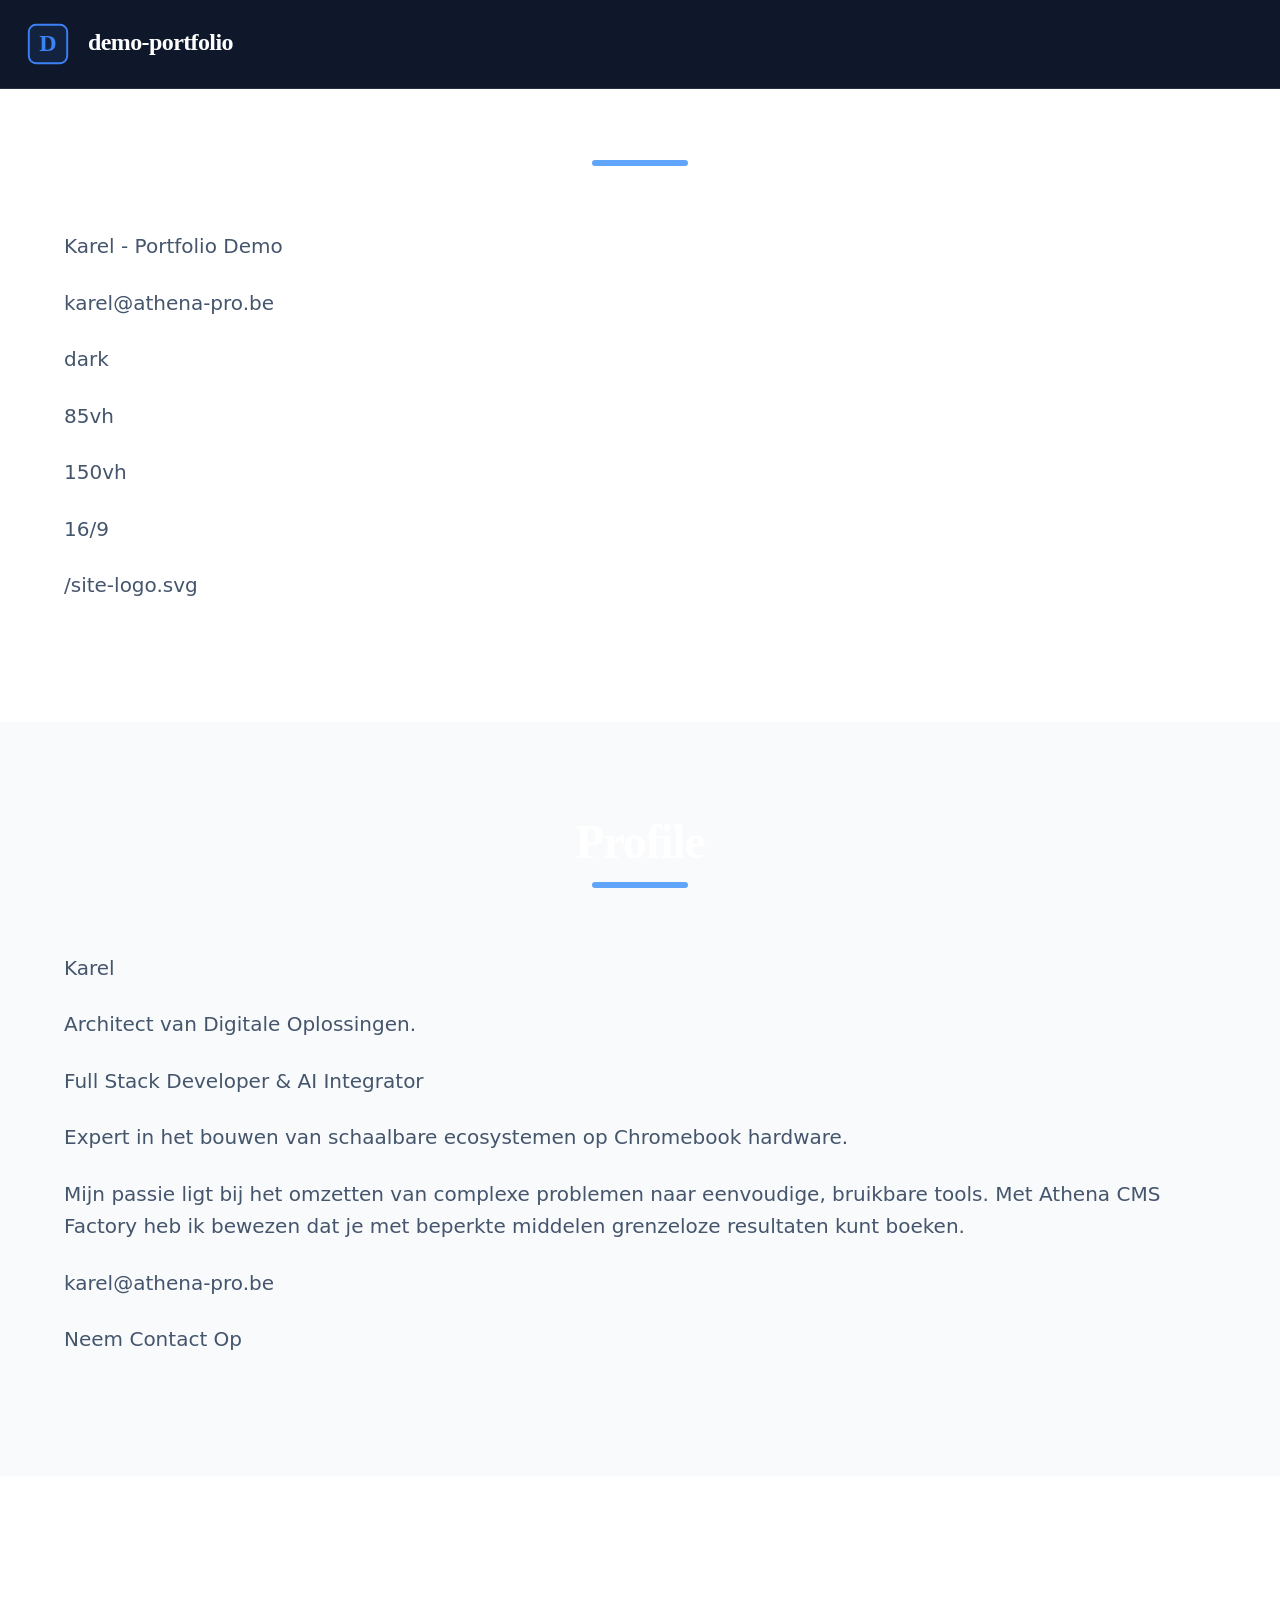
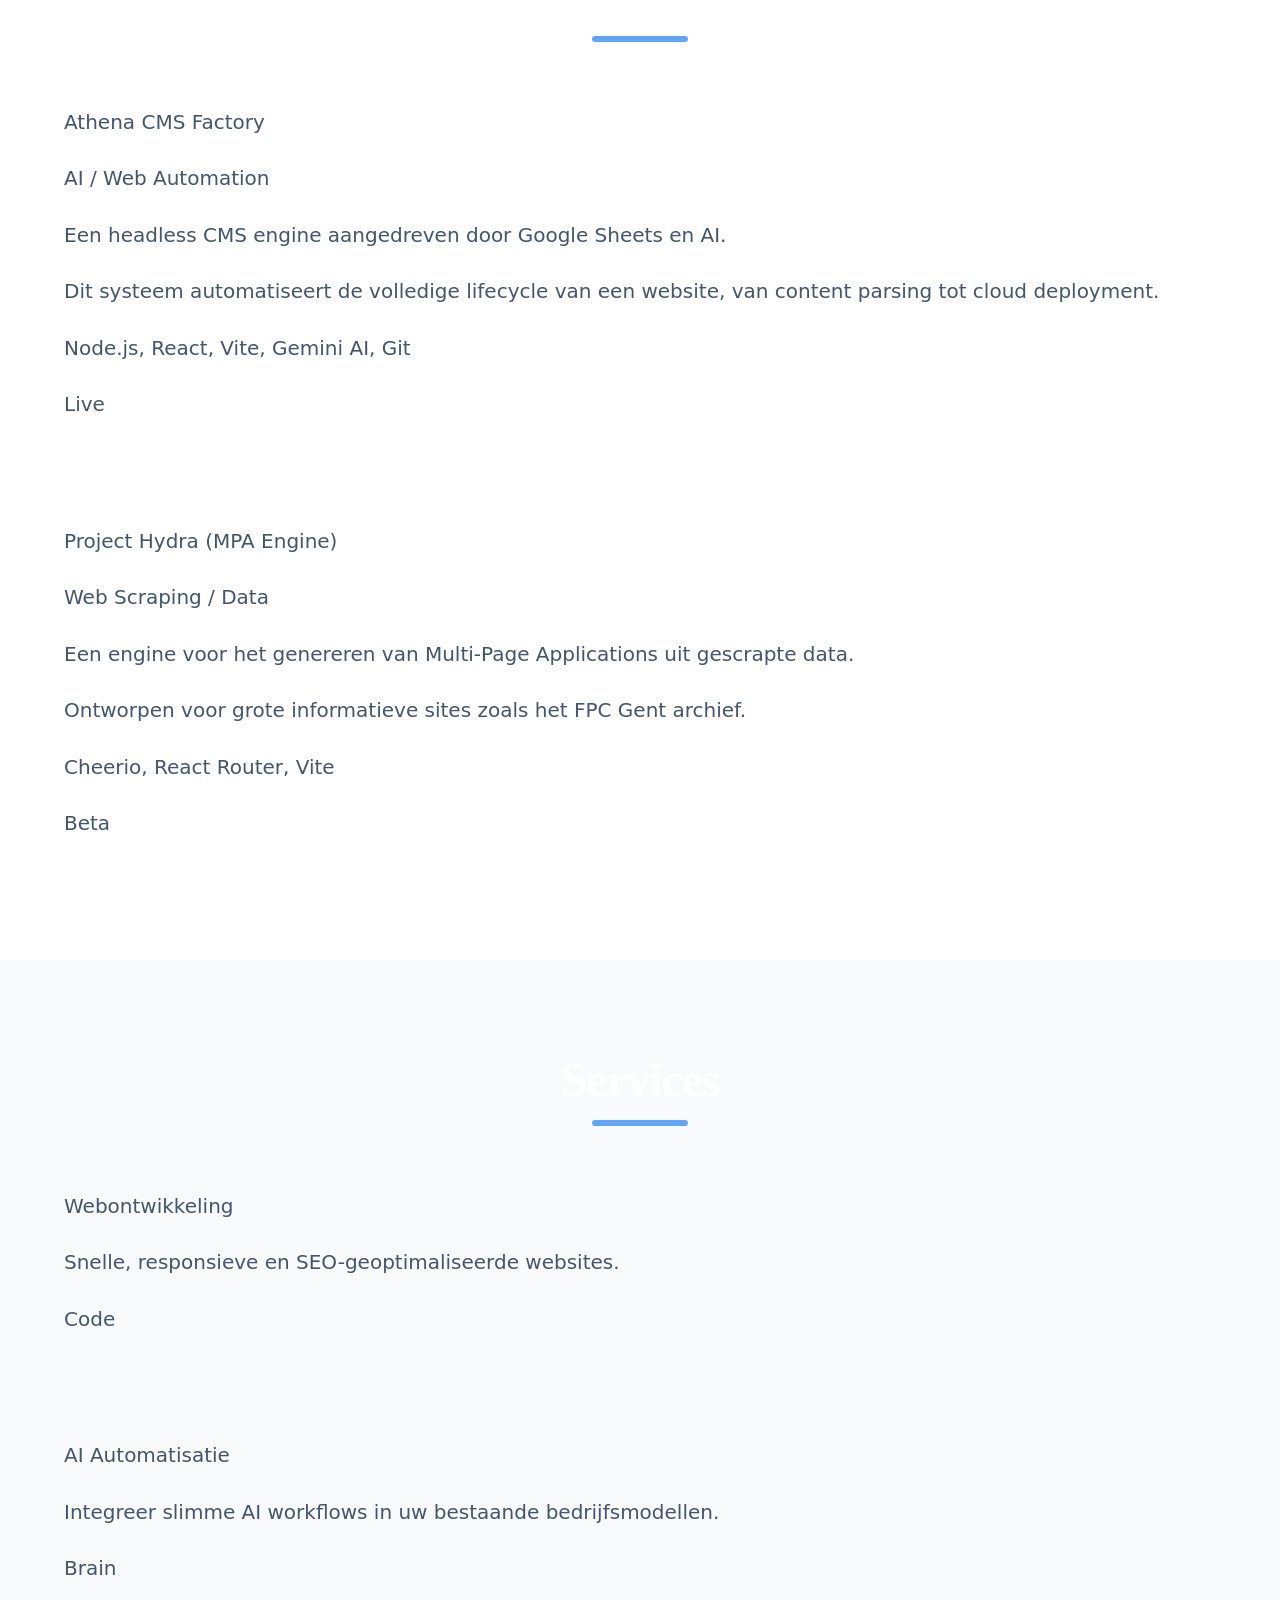
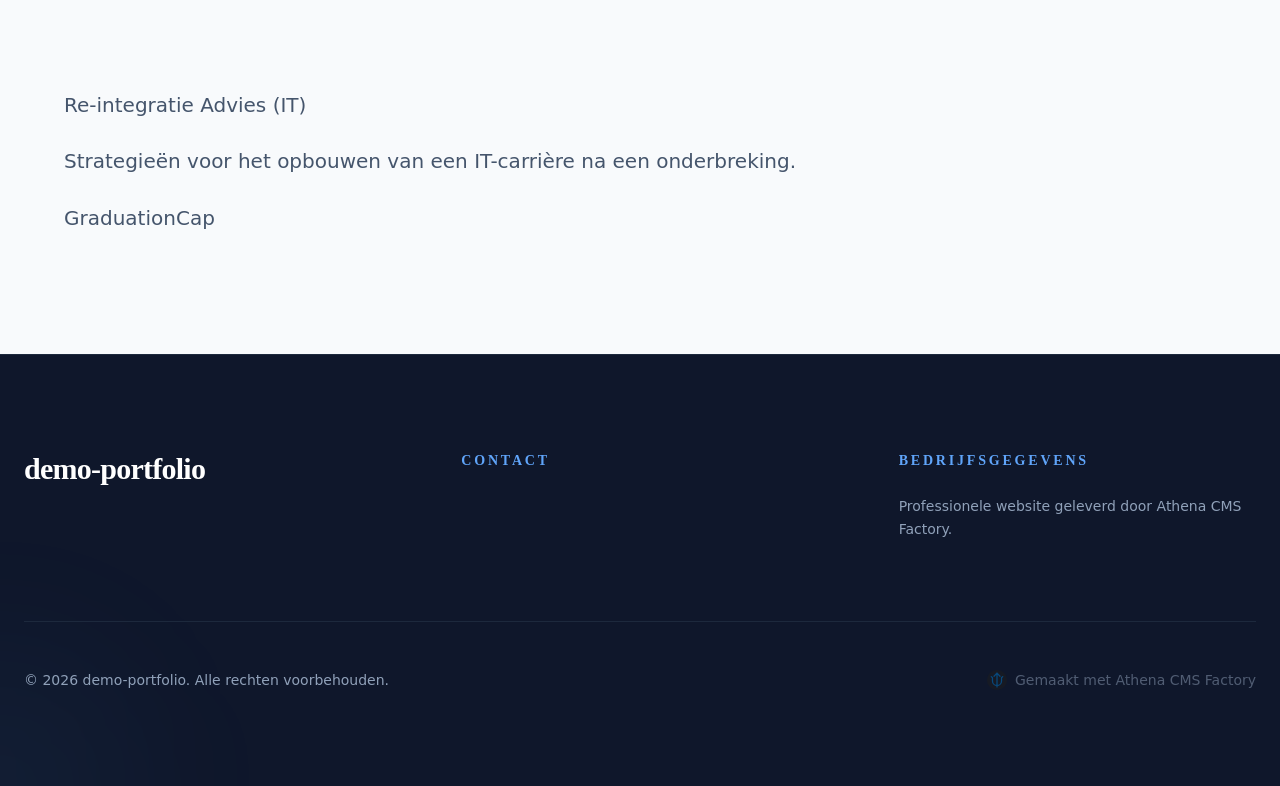
<file: index.html>
<!DOCTYPE html>
<html lang="nl">

<head>
  <meta charset="UTF-8" />
  <link rel="icon" type="image/svg+xml" href="./athena-icon.svg" />
  <meta name="viewport" content="width=device-width, initial-scale=1.0, maximum-scale=1.0, user-scalable=no" />
  <meta name="theme-color" content="#0f172a" />
  <meta name="mobile-web-app-capable" content="yes" />
  <meta name="apple-mobile-web-app-status-bar-style" content="black-translucent" />
  <link rel="apple-touch-icon" href="./athena-icon.svg" />
  <link rel="manifest" href="./manifest.json" />
  <!-- Font Awesome for Icons -->
  <link rel="stylesheet" href="https://cdnjs.cloudflare.com/ajax/libs/font-awesome/6.5.1/css/all.min.css" />
  <title>demo-portfolio</title>
  <script type="module" crossorigin src="./assets/index-DJa8p5GV.js"></script>
  <link rel="stylesheet" crossorigin href="./assets/index-9sPoMWnI.css">
</head>

<body>
  <div id="root"></div>
  <script>
    if ('serviceWorker' in navigator) {
      window.addEventListener('load', () => {
        // Service Worker disabled for docked sites - uncomment for production
        // navigator.serviceWorker.register('./sw.js').catch(err => console.log('SW registration failed: ', err));
      });
    }
  </script>
</body>

</html>
</file>
<file: assets/index-9sPoMWnI.css>
@layer properties{@supports (((-webkit-hyphens:none)) and (not (margin-trim:inline))) or ((-moz-orient:inline) and (not (color:rgb(from red r g b)))){*,:before,:after,::backdrop{--tw-translate-x:0;--tw-translate-y:0;--tw-translate-z:0;--tw-rotate-x:initial;--tw-rotate-y:initial;--tw-rotate-z:initial;--tw-skew-x:initial;--tw-skew-y:initial;--tw-space-y-reverse:0;--tw-border-style:solid;--tw-leading:initial;--tw-font-weight:initial;--tw-tracking:initial;--tw-shadow:0 0 #0000;--tw-shadow-color:initial;--tw-shadow-alpha:100%;--tw-inset-shadow:0 0 #0000;--tw-inset-shadow-color:initial;--tw-inset-shadow-alpha:100%;--tw-ring-color:initial;--tw-ring-shadow:0 0 #0000;--tw-inset-ring-color:initial;--tw-inset-ring-shadow:0 0 #0000;--tw-ring-inset:initial;--tw-ring-offset-width:0px;--tw-ring-offset-color:#fff;--tw-ring-offset-shadow:0 0 #0000;--tw-outline-style:solid;--tw-blur:initial;--tw-brightness:initial;--tw-contrast:initial;--tw-grayscale:initial;--tw-hue-rotate:initial;--tw-invert:initial;--tw-opacity:initial;--tw-saturate:initial;--tw-sepia:initial;--tw-drop-shadow:initial;--tw-drop-shadow-color:initial;--tw-drop-shadow-alpha:100%;--tw-drop-shadow-size:initial;--tw-backdrop-blur:initial;--tw-backdrop-brightness:initial;--tw-backdrop-contrast:initial;--tw-backdrop-grayscale:initial;--tw-backdrop-hue-rotate:initial;--tw-backdrop-invert:initial;--tw-backdrop-opacity:initial;--tw-backdrop-saturate:initial;--tw-backdrop-sepia:initial;--tw-duration:initial;--tw-ease:initial;--tw-scale-x:1;--tw-scale-y:1;--tw-scale-z:1}}}@layer theme{:root,:host{--font-sans:"Inter", ui-sans-serif, system-ui, sans-serif;--font-serif:"Playfair Display", ui-serif, Georgia, serif;--font-mono:ui-monospace, SFMono-Regular, Menlo, Monaco, Consolas, "Liberation Mono", "Courier New", monospace;--color-red-50:oklch(97.1% .013 17.38);--color-red-500:oklch(63.7% .237 25.331);--color-red-900:oklch(39.6% .141 25.723);--color-amber-500:oklch(76.9% .188 70.08);--color-green-500:oklch(72.3% .219 149.579);--color-blue-50:oklch(97% .014 254.604);--color-blue-100:oklch(93.2% .032 255.585);--color-blue-200:oklch(88.2% .059 254.128);--color-blue-400:oklch(70.7% .165 254.624);--color-blue-500:oklch(62.3% .214 259.815);--color-blue-600:oklch(54.6% .245 262.881);--color-blue-700:oklch(48.8% .243 264.376);--color-blue-800:oklch(42.4% .199 265.638);--color-blue-900:oklch(37.9% .146 265.522);--color-slate-50:oklch(98.4% .003 247.858);--color-slate-100:oklch(96.8% .007 247.896);--color-slate-200:oklch(92.9% .013 255.508);--color-slate-300:oklch(86.9% .022 252.894);--color-slate-400:oklch(70.4% .04 256.788);--color-slate-500:oklch(55.4% .046 257.417);--color-slate-600:oklch(44.6% .043 257.281);--color-slate-700:oklch(37.2% .044 257.287);--color-slate-800:oklch(27.9% .041 260.031);--color-slate-900:oklch(20.8% .042 265.755);--color-black:#000;--color-white:#fff;--spacing:.25rem;--container-md:28rem;--container-2xl:42rem;--container-3xl:48rem;--container-5xl:64rem;--container-6xl:72rem;--container-7xl:80rem;--text-xs:.75rem;--text-xs--line-height:calc(1 / .75);--text-sm:.875rem;--text-sm--line-height:calc(1.25 / .875);--text-lg:1.125rem;--text-lg--line-height:calc(1.75 / 1.125);--text-xl:1.25rem;--text-xl--line-height:calc(1.75 / 1.25);--text-2xl:1.5rem;--text-2xl--line-height:calc(2 / 1.5);--text-3xl:1.875rem;--text-3xl--line-height: 1.2 ;--text-4xl:2.25rem;--text-4xl--line-height:calc(2.5 / 2.25);--text-5xl:3rem;--text-5xl--line-height:1;--text-6xl:3.75rem;--text-6xl--line-height:1;--text-8xl:6rem;--text-8xl--line-height:1;--font-weight-light:300;--font-weight-medium:500;--font-weight-semibold:600;--font-weight-bold:700;--font-weight-black:900;--tracking-tight:-.025em;--tracking-widest:.1em;--leading-tight:1.25;--leading-relaxed:1.625;--radius-sm:.25rem;--radius-lg:.5rem;--radius-xl:.75rem;--radius-2xl:1rem;--radius-3xl:1.5rem;--drop-shadow-lg:0 4px 4px #00000026;--drop-shadow-2xl:0 25px 25px #00000026;--ease-out:cubic-bezier(0, 0, .2, 1);--blur-sm:8px;--default-transition-duration:.15s;--default-transition-timing-function:cubic-bezier(.4, 0, .2, 1);--default-font-family:var(--font-sans);--default-mono-font-family:var(--font-mono);--color-primary:#0f172a;--color-secondary:#64748b;--color-accent:#3b82f6;--color-button-bg:#3b82f6;--color-card-bg:#fff;--color-header-bg:#fff;--color-background:#fff;--color-surface:#f8fafc;--color-text:#1e293b;--color-heading:#0f172a;--color-title:#0f172a;--radius-custom:1rem;--shadow-main:0 4px 20px -2px #0000000d}}@layer base{*,:after,:before,::backdrop{box-sizing:border-box;border:0 solid;margin:0;padding:0}::file-selector-button{box-sizing:border-box;border:0 solid;margin:0;padding:0}html,:host{-webkit-text-size-adjust:100%;-moz-tab-size:4;tab-size:4;line-height:1.5;font-family:var(--default-font-family,ui-sans-serif, system-ui, sans-serif, "Apple Color Emoji", "Segoe UI Emoji", "Segoe UI Symbol", "Noto Color Emoji");font-feature-settings:var(--default-font-feature-settings,normal);font-variation-settings:var(--default-font-variation-settings,normal);-webkit-tap-highlight-color:transparent}hr{height:0;color:inherit;border-top-width:1px}abbr:where([title]){-webkit-text-decoration:underline dotted;text-decoration:underline dotted}h1,h2,h3,h4,h5,h6{font-size:inherit;font-weight:inherit}a{color:inherit;-webkit-text-decoration:inherit;text-decoration:inherit}b,strong{font-weight:bolder}code,kbd,samp,pre{font-family:var(--default-mono-font-family,ui-monospace, SFMono-Regular, Menlo, Monaco, Consolas, "Liberation Mono", "Courier New", monospace);font-feature-settings:var(--default-mono-font-feature-settings,normal);font-variation-settings:var(--default-mono-font-variation-settings,normal);font-size:1em}small{font-size:80%}sub,sup{vertical-align:baseline;font-size:75%;line-height:0;position:relative}sub{bottom:-.25em}sup{top:-.5em}table{text-indent:0;border-color:inherit;border-collapse:collapse}:-moz-focusring{outline:auto}progress{vertical-align:baseline}summary{display:list-item}ol,ul,menu{list-style:none}img,svg,video,canvas,audio,iframe,embed,object{vertical-align:middle;display:block}img,video{max-width:100%;height:auto}button,input,select,optgroup,textarea{font:inherit;font-feature-settings:inherit;font-variation-settings:inherit;letter-spacing:inherit;color:inherit;opacity:1;background-color:#0000;border-radius:0}::file-selector-button{font:inherit;font-feature-settings:inherit;font-variation-settings:inherit;letter-spacing:inherit;color:inherit;opacity:1;background-color:#0000;border-radius:0}:where(select:is([multiple],[size])) optgroup{font-weight:bolder}:where(select:is([multiple],[size])) optgroup option{padding-inline-start:20px}::file-selector-button{margin-inline-end:4px}::placeholder{opacity:1}@supports (not ((-webkit-appearance:-apple-pay-button))) or (contain-intrinsic-size:1px){::placeholder{color:currentColor}@supports (color:color-mix(in lab,red,red)){::placeholder{color:color-mix(in oklab,currentcolor 50%,transparent)}}}textarea{resize:vertical}::-webkit-search-decoration{-webkit-appearance:none}::-webkit-date-and-time-value{min-height:1lh;text-align:inherit}::-webkit-datetime-edit{display:inline-flex}::-webkit-datetime-edit-fields-wrapper{padding:0}::-webkit-datetime-edit{padding-block:0}::-webkit-datetime-edit-year-field{padding-block:0}::-webkit-datetime-edit-month-field{padding-block:0}::-webkit-datetime-edit-day-field{padding-block:0}::-webkit-datetime-edit-hour-field{padding-block:0}::-webkit-datetime-edit-minute-field{padding-block:0}::-webkit-datetime-edit-second-field{padding-block:0}::-webkit-datetime-edit-millisecond-field{padding-block:0}::-webkit-datetime-edit-meridiem-field{padding-block:0}::-webkit-calendar-picker-indicator{line-height:1}:-moz-ui-invalid{box-shadow:none}button,input:where([type=button],[type=reset],[type=submit]){-webkit-appearance:button;-moz-appearance:button;appearance:button}::file-selector-button{-webkit-appearance:button;-moz-appearance:button;appearance:button}::-webkit-inner-spin-button{height:auto}::-webkit-outer-spin-button{height:auto}[hidden]:where(:not([hidden=until-found])){display:none!important}:root{color-scheme:light;scroll-behavior:smooth;--color-primary:#0f172a;--color-heading:#0f172a;--color-title:#0f172a;--color-accent:#3b82f6;--color-button-bg:#3b82f6;--color-card-bg:#fff;--color-header-bg:#fff;--color-surface:#fff;--color-background:#fff;--color-text:#1e293b;--radius-custom:1rem;--shadow-main:0 4px 20px -2px #0000000d}:root.dark{color-scheme:dark;--color-primary:#fff;--color-heading:#fff;--color-title:#fff;--color-accent:#60a5fa;--color-button-bg:#60a5fa;--color-card-bg:#1e293b;--color-header-bg:#0f172a;--color-surface:#1e293b;--color-background:#0f172a;--color-text:#f8fafc;--shadow-main:0 10px 40px #0000004d}body{background-color:var(--color-background);color:var(--color-text);font-family:var(--font-sans);-webkit-font-smoothing:antialiased;line-height:1.6}h1{color:var(--color-title);font-family:var(--font-serif);letter-spacing:-.025em;font-weight:700;line-height:1.2}h2,h3,h4{color:var(--color-heading);font-family:var(--font-serif);letter-spacing:-.025em;font-weight:700;line-height:1.2}@starting-style{section{opacity:0;transform:translateY(20px)}}section{transition:opacity .8s,transform .8s}img{object-fit:cover;border-radius:var(--radius-custom);max-width:100%;height:auto}button{cursor:pointer}}@layer components{.btn-primary{padding-inline:calc(var(--spacing) * 6);padding-block:calc(var(--spacing) * 3);--tw-font-weight:var(--font-weight-semibold);font-weight:var(--font-weight-semibold);color:var(--color-white);--tw-shadow:0 20px 25px -5px var(--tw-shadow-color,#0000001a), 0 8px 10px -6px var(--tw-shadow-color,#0000001a);box-shadow:var(--tw-inset-shadow),var(--tw-inset-ring-shadow),var(--tw-ring-offset-shadow),var(--tw-ring-shadow),var(--tw-shadow);transition-property:all;transition-timing-function:var(--tw-ease,var(--default-transition-timing-function));transition-duration:var(--tw-duration,var(--default-transition-duration));border-radius:3.40282e38px}@media(hover:hover){.btn-primary:hover{--tw-scale-x:105%;--tw-scale-y:105%;--tw-scale-z:105%;scale:var(--tw-scale-x) var(--tw-scale-y)}}.btn-primary:active{--tw-scale-x:95%;--tw-scale-y:95%;--tw-scale-z:95%;scale:var(--tw-scale-x) var(--tw-scale-y)}.btn-primary{background-color:var(--color-button-bg);box-shadow:0 8px 30px #0000001a}.card{border-radius:var(--radius-3xl);border-style:var(--tw-border-style);border-width:1px;border-color:var(--color-slate-100);padding:calc(var(--spacing) * 6);--tw-shadow:var(--shadow-main);box-shadow:var(--tw-inset-shadow),var(--tw-inset-ring-shadow),var(--tw-ring-offset-shadow),var(--tw-ring-shadow),var(--tw-shadow);transition-property:transform,translate,scale,rotate;transition-timing-function:var(--tw-ease,var(--default-transition-timing-function));transition-duration:var(--tw-duration,var(--default-transition-duration))}@media(hover:hover){.card:hover{--tw-translate-y:calc(var(--spacing) * -1);translate:var(--tw-translate-x) var(--tw-translate-y)}}.card{background-color:var(--color-card-bg)}.badge{background-color:#3b82f61a;border-radius:3.40282e38px}@supports (color:color-mix(in lab,red,red)){.badge{background-color:color-mix(in oklab,var(--color-accent) 10%,transparent)}}.badge{padding-inline:calc(var(--spacing) * 3);padding-block:calc(var(--spacing) * 1);font-size:var(--text-xs);line-height:var(--tw-leading,var(--text-xs--line-height));--tw-font-weight:var(--font-weight-bold);font-weight:var(--font-weight-bold);--tw-tracking:var(--tracking-widest);letter-spacing:var(--tracking-widest);color:var(--color-accent);text-transform:uppercase}.cart-overlay-backdrop{inset:calc(var(--spacing) * 0);z-index:2000;background-color:#000000b3;justify-content:flex-end;display:flex;position:fixed}@supports (color:color-mix(in lab,red,red)){.cart-overlay-backdrop{background-color:color-mix(in oklab,var(--color-black) 70%,transparent)}}.cart-overlay-backdrop{--tw-backdrop-blur:blur(var(--blur-sm));-webkit-backdrop-filter:var(--tw-backdrop-blur,) var(--tw-backdrop-brightness,) var(--tw-backdrop-contrast,) var(--tw-backdrop-grayscale,) var(--tw-backdrop-hue-rotate,) var(--tw-backdrop-invert,) var(--tw-backdrop-opacity,) var(--tw-backdrop-saturate,) var(--tw-backdrop-sepia,);backdrop-filter:var(--tw-backdrop-blur,) var(--tw-backdrop-brightness,) var(--tw-backdrop-contrast,) var(--tw-backdrop-grayscale,) var(--tw-backdrop-hue-rotate,) var(--tw-backdrop-invert,) var(--tw-backdrop-opacity,) var(--tw-backdrop-saturate,) var(--tw-backdrop-sepia,)}.cart-overlay{background-color:var(--color-background);width:100%;height:100%;max-width:var(--container-md);padding:calc(var(--spacing) * 8);--tw-shadow:0 25px 50px -12px var(--tw-shadow-color,#00000040);box-shadow:var(--tw-inset-shadow),var(--tw-inset-ring-shadow),var(--tw-ring-offset-shadow),var(--tw-ring-shadow),var(--tw-shadow);flex-direction:column;animation:.3s ease-out slideIn;display:flex}@keyframes slideIn{0%{transform:translate(100%)}to{transform:translate(0)}}.cart-item{border-bottom-style:var(--tw-border-style);border-bottom-width:1px;border-color:var(--color-slate-100);padding-block:calc(var(--spacing) * 4);justify-content:space-between;align-items:center;display:flex}.checkout-btn{border-radius:var(--radius-2xl);background-color:var(--color-accent);width:100%;padding-block:calc(var(--spacing) * 4);--tw-font-weight:var(--font-weight-bold);font-weight:var(--font-weight-bold);color:var(--color-white);--tw-shadow:0 20px 25px -5px var(--tw-shadow-color,#0000001a), 0 8px 10px -6px var(--tw-shadow-color,#0000001a);box-shadow:var(--tw-inset-shadow),var(--tw-inset-ring-shadow),var(--tw-ring-offset-shadow),var(--tw-ring-shadow),var(--tw-shadow);--tw-shadow-color:#3b82f633}@supports (color:color-mix(in lab,red,red)){.checkout-btn{--tw-shadow-color:color-mix(in oklab, color-mix(in oklab, var(--color-accent) 20%, transparent) var(--tw-shadow-alpha), transparent)}}.checkout-btn{transition-property:transform,translate,scale,rotate;transition-timing-function:var(--tw-ease,var(--default-transition-timing-function));transition-duration:var(--tw-duration,var(--default-transition-duration))}@media(hover:hover){.checkout-btn:hover{scale:1.02}}}@layer utilities{.pointer-events-none{pointer-events:none}.visible{visibility:visible}.absolute{position:absolute}.fixed{position:fixed}.relative{position:relative}.inset-0{inset:calc(var(--spacing) * 0)}.top-0{top:calc(var(--spacing) * 0)}.top-4{top:calc(var(--spacing) * 4)}.right-0{right:calc(var(--spacing) * 0)}.right-4{right:calc(var(--spacing) * 4)}.bottom-0{bottom:calc(var(--spacing) * 0)}.left-0{left:calc(var(--spacing) * 0)}.z-0{z-index:0}.z-10{z-index:10}.z-20{z-index:20}.z-40{z-index:40}.z-\[200\]{z-index:200}.z-\[1000\]{z-index:1000}.z-\[2000\]{z-index:2000}.order-1{order:1}.order-2{order:2}.container{width:100%}@media(min-width:40rem){.container{max-width:40rem}}@media(min-width:48rem){.container{max-width:48rem}}@media(min-width:64rem){.container{max-width:64rem}}@media(min-width:80rem){.container{max-width:80rem}}@media(min-width:96rem){.container{max-width:96rem}}.mx-auto{margin-inline:auto}.mt-1{margin-top:calc(var(--spacing) * 1)}.mt-2{margin-top:calc(var(--spacing) * 2)}.mt-4{margin-top:calc(var(--spacing) * 4)}.mt-6{margin-top:calc(var(--spacing) * 6)}.mt-auto{margin-top:auto}.mr-2{margin-right:calc(var(--spacing) * 2)}.-mb-32{margin-bottom:calc(var(--spacing) * -32)}.mb-1{margin-bottom:calc(var(--spacing) * 1)}.mb-2{margin-bottom:calc(var(--spacing) * 2)}.mb-4{margin-bottom:calc(var(--spacing) * 4)}.mb-6{margin-bottom:calc(var(--spacing) * 6)}.mb-8{margin-bottom:calc(var(--spacing) * 8)}.mb-10{margin-bottom:calc(var(--spacing) * 10)}.mb-16{margin-bottom:calc(var(--spacing) * 16)}.mb-20{margin-bottom:calc(var(--spacing) * 20)}.-ml-32{margin-left:calc(var(--spacing) * -32)}.ml-1{margin-left:calc(var(--spacing) * 1)}.ml-2{margin-left:calc(var(--spacing) * 2)}.block{display:block}.contents{display:contents}.flex{display:flex}.grid{display:grid}.hidden{display:none}.inline-block{display:inline-block}.inline-flex{display:inline-flex}.aspect-\[4\/3\]{aspect-ratio:4/3}.aspect-\[var\(--hero-aspect-ratio\,16\/9\)\]{aspect-ratio:var(--hero-aspect-ratio,16/9)}.aspect-square{aspect-ratio:1}.h-1{height:calc(var(--spacing) * 1)}.h-1\.5{height:calc(var(--spacing) * 1.5)}.h-2{height:calc(var(--spacing) * 2)}.h-3{height:calc(var(--spacing) * 3)}.h-4{height:calc(var(--spacing) * 4)}.h-5{height:calc(var(--spacing) * 5)}.h-8{height:calc(var(--spacing) * 8)}.h-10{height:calc(var(--spacing) * 10)}.h-12{height:calc(var(--spacing) * 12)}.h-24{height:calc(var(--spacing) * 24)}.h-64{height:calc(var(--spacing) * 64)}.h-auto{height:auto}.h-full{height:100%}.max-h-\[50vh\]{max-height:50vh}.max-h-\[80vh\]{max-height:80vh}.max-h-\[var\(--hero-max-height\,150vh\)\]{max-height:var(--hero-max-height,150vh)}.min-h-\[4rem\]{min-height:4rem}.min-h-\[var\(--hero-height\,85vh\)\]{min-height:var(--hero-height,85vh)}.min-h-screen{min-height:100vh}.w-3{width:calc(var(--spacing) * 3)}.w-4{width:calc(var(--spacing) * 4)}.w-5{width:calc(var(--spacing) * 5)}.w-8{width:calc(var(--spacing) * 8)}.w-10{width:calc(var(--spacing) * 10)}.w-12{width:calc(var(--spacing) * 12)}.w-20{width:calc(var(--spacing) * 20)}.w-24{width:calc(var(--spacing) * 24)}.w-32{width:calc(var(--spacing) * 32)}.w-64{width:calc(var(--spacing) * 64)}.w-full{width:100%}.max-w-2xl{max-width:var(--container-2xl)}.max-w-3xl{max-width:var(--container-3xl)}.max-w-5xl{max-width:var(--container-5xl)}.max-w-6xl{max-width:var(--container-6xl)}.max-w-7xl{max-width:var(--container-7xl)}.max-w-md{max-width:var(--container-md)}.flex-1{flex:1}.flex-shrink-0{flex-shrink:0}.flex-grow{flex-grow:1}.translate-x-0{--tw-translate-x:calc(var(--spacing) * 0);translate:var(--tw-translate-x) var(--tw-translate-y)}.rotate-1{rotate:1deg}.transform{transform:var(--tw-rotate-x,) var(--tw-rotate-y,) var(--tw-rotate-z,) var(--tw-skew-x,) var(--tw-skew-y,)}.cursor-not-allowed{cursor:not-allowed}.cursor-pointer{cursor:pointer}.grid-cols-1{grid-template-columns:repeat(1,minmax(0,1fr))}.flex-col{flex-direction:column}.flex-wrap{flex-wrap:wrap}.items-center{align-items:center}.items-end{align-items:flex-end}.justify-between{justify-content:space-between}.justify-center{justify-content:center}.justify-end{justify-content:flex-end}.gap-2{gap:calc(var(--spacing) * 2)}.gap-3{gap:calc(var(--spacing) * 3)}.gap-4{gap:calc(var(--spacing) * 4)}.gap-6{gap:calc(var(--spacing) * 6)}.gap-8{gap:calc(var(--spacing) * 8)}.gap-12{gap:calc(var(--spacing) * 12)}.gap-16{gap:calc(var(--spacing) * 16)}.gap-20{gap:calc(var(--spacing) * 20)}:where(.space-y-1>:not(:last-child)){--tw-space-y-reverse:0;margin-block-start:calc(calc(var(--spacing) * 1) * var(--tw-space-y-reverse));margin-block-end:calc(calc(var(--spacing) * 1) * calc(1 - var(--tw-space-y-reverse)))}:where(.space-y-2>:not(:last-child)){--tw-space-y-reverse:0;margin-block-start:calc(calc(var(--spacing) * 2) * var(--tw-space-y-reverse));margin-block-end:calc(calc(var(--spacing) * 2) * calc(1 - var(--tw-space-y-reverse)))}:where(.space-y-4>:not(:last-child)){--tw-space-y-reverse:0;margin-block-start:calc(calc(var(--spacing) * 4) * var(--tw-space-y-reverse));margin-block-end:calc(calc(var(--spacing) * 4) * calc(1 - var(--tw-space-y-reverse)))}:where(.space-y-6>:not(:last-child)){--tw-space-y-reverse:0;margin-block-start:calc(calc(var(--spacing) * 6) * var(--tw-space-y-reverse));margin-block-end:calc(calc(var(--spacing) * 6) * calc(1 - var(--tw-space-y-reverse)))}:where(.space-y-8>:not(:last-child)){--tw-space-y-reverse:0;margin-block-start:calc(calc(var(--spacing) * 8) * var(--tw-space-y-reverse));margin-block-end:calc(calc(var(--spacing) * 8) * calc(1 - var(--tw-space-y-reverse)))}:where(.space-y-20>:not(:last-child)){--tw-space-y-reverse:0;margin-block-start:calc(calc(var(--spacing) * 20) * var(--tw-space-y-reverse));margin-block-end:calc(calc(var(--spacing) * 20) * calc(1 - var(--tw-space-y-reverse)))}.self-start{align-self:flex-start}.overflow-hidden{overflow:hidden}.overflow-y-auto{overflow-y:auto}.rounded{border-radius:.25rem}.rounded-2xl{border-radius:var(--radius-2xl)}.rounded-3xl{border-radius:var(--radius-3xl)}.rounded-\[2\.5rem\]{border-radius:2.5rem}.rounded-\[2rem\]{border-radius:2rem}.rounded-\[3rem\]{border-radius:3rem}.rounded-full{border-radius:3.40282e38px}.rounded-lg{border-radius:var(--radius-lg)}.rounded-sm{border-radius:var(--radius-sm)}.rounded-xl{border-radius:var(--radius-xl)}.border{border-style:var(--tw-border-style);border-width:1px}.border-8{border-style:var(--tw-border-style);border-width:8px}.border-t{border-top-style:var(--tw-border-style);border-top-width:1px}.border-b{border-bottom-style:var(--tw-border-style);border-bottom-width:1px}.border-l{border-left-style:var(--tw-border-style);border-left-width:1px}.border-blue-200{border-color:var(--color-blue-200)}.border-slate-100{border-color:var(--color-slate-100)}.border-slate-200{border-color:var(--color-slate-200)}.border-slate-800{border-color:var(--color-slate-800)}.border-white{border-color:var(--color-white)}.border-white\/10{border-color:#ffffff1a}@supports (color:color-mix(in lab,red,red)){.border-white\/10{border-color:color-mix(in oklab,var(--color-white) 10%,transparent)}}.border-white\/20{border-color:#fff3}@supports (color:color-mix(in lab,red,red)){.border-white\/20{border-color:color-mix(in oklab,var(--color-white) 20%,transparent)}}.bg-\[var\(--color-background\)\]{background-color:var(--color-background)}.bg-accent{background-color:var(--color-accent)}.bg-accent\/5{background-color:#3b82f60d}@supports (color:color-mix(in lab,red,red)){.bg-accent\/5{background-color:color-mix(in oklab,var(--color-accent) 5%,transparent)}}.bg-accent\/10{background-color:#3b82f61a}@supports (color:color-mix(in lab,red,red)){.bg-accent\/10{background-color:color-mix(in oklab,var(--color-accent) 10%,transparent)}}.bg-background{background-color:var(--color-background)}.bg-black\/5{background-color:#0000000d}@supports (color:color-mix(in lab,red,red)){.bg-black\/5{background-color:color-mix(in oklab,var(--color-black) 5%,transparent)}}.bg-black\/50{background-color:#00000080}@supports (color:color-mix(in lab,red,red)){.bg-black\/50{background-color:color-mix(in oklab,var(--color-black) 50%,transparent)}}.bg-black\/80{background-color:#000c}@supports (color:color-mix(in lab,red,red)){.bg-black\/80{background-color:color-mix(in oklab,var(--color-black) 80%,transparent)}}.bg-blue-50{background-color:var(--color-blue-50)}.bg-blue-600{background-color:var(--color-blue-600)}.bg-blue-600\/40{background-color:#155dfc66}@supports (color:color-mix(in lab,red,red)){.bg-blue-600\/40{background-color:color-mix(in oklab,var(--color-blue-600) 40%,transparent)}}.bg-green-500{background-color:var(--color-green-500)}.bg-primary{background-color:var(--color-primary)}.bg-red-500{background-color:var(--color-red-500)}.bg-slate-50{background-color:var(--color-slate-50)}.bg-slate-100{background-color:var(--color-slate-100)}.bg-slate-200{background-color:var(--color-slate-200)}.bg-slate-300{background-color:var(--color-slate-300)}.bg-slate-900{background-color:var(--color-slate-900)}.bg-surface{background-color:var(--color-surface)}.bg-transparent{background-color:#0000}.bg-white{background-color:var(--color-white)}.bg-white\/90{background-color:#ffffffe6}@supports (color:color-mix(in lab,red,red)){.bg-white\/90{background-color:color-mix(in oklab,var(--color-white) 90%,transparent)}}.bg-white\/95{background-color:#fffffff2}@supports (color:color-mix(in lab,red,red)){.bg-white\/95{background-color:color-mix(in oklab,var(--color-white) 95%,transparent)}}.object-contain{object-fit:contain}.object-cover{object-fit:cover}.object-top{object-position:top}.p-1{padding:calc(var(--spacing) * 1)}.p-2{padding:calc(var(--spacing) * 2)}.p-4{padding:calc(var(--spacing) * 4)}.p-6{padding:calc(var(--spacing) * 6)}.p-8{padding:calc(var(--spacing) * 8)}.px-2{padding-inline:calc(var(--spacing) * 2)}.px-3{padding-inline:calc(var(--spacing) * 3)}.px-4{padding-inline:calc(var(--spacing) * 4)}.px-6{padding-inline:calc(var(--spacing) * 6)}.px-8{padding-inline:calc(var(--spacing) * 8)}.py-1{padding-block:calc(var(--spacing) * 1)}.py-2{padding-block:calc(var(--spacing) * 2)}.py-3{padding-block:calc(var(--spacing) * 3)}.py-5{padding-block:calc(var(--spacing) * 5)}.py-8{padding-block:calc(var(--spacing) * 8)}.py-20{padding-block:calc(var(--spacing) * 20)}.py-24{padding-block:calc(var(--spacing) * 24)}.pt-6{padding-top:calc(var(--spacing) * 6)}.pt-12{padding-top:calc(var(--spacing) * 12)}.pl-1{padding-left:calc(var(--spacing) * 1)}.text-center{text-align:center}.font-mono{font-family:var(--font-mono)}.font-serif{font-family:var(--font-serif)}.text-2xl{font-size:var(--text-2xl);line-height:var(--tw-leading,var(--text-2xl--line-height))}.text-3xl{font-size:var(--text-3xl);line-height:var(--tw-leading,var(--text-3xl--line-height))}.text-4xl{font-size:var(--text-4xl);line-height:var(--tw-leading,var(--text-4xl--line-height))}.text-5xl{font-size:var(--text-5xl);line-height:var(--tw-leading,var(--text-5xl--line-height))}.text-6xl{font-size:var(--text-6xl);line-height:var(--tw-leading,var(--text-6xl--line-height))}.text-lg{font-size:var(--text-lg);line-height:var(--tw-leading,var(--text-lg--line-height))}.text-sm{font-size:var(--text-sm);line-height:var(--tw-leading,var(--text-sm--line-height))}.text-xl{font-size:var(--text-xl);line-height:var(--tw-leading,var(--text-xl--line-height))}.text-xs{font-size:var(--text-xs);line-height:var(--tw-leading,var(--text-xs--line-height))}.text-\[10px\]{font-size:10px}.leading-none{--tw-leading:1;line-height:1}.leading-relaxed{--tw-leading:var(--leading-relaxed);line-height:var(--leading-relaxed)}.leading-tight{--tw-leading:var(--leading-tight);line-height:var(--leading-tight)}.font-black{--tw-font-weight:var(--font-weight-black);font-weight:var(--font-weight-black)}.font-bold{--tw-font-weight:var(--font-weight-bold);font-weight:var(--font-weight-bold)}.font-light{--tw-font-weight:var(--font-weight-light);font-weight:var(--font-weight-light)}.font-medium{--tw-font-weight:var(--font-weight-medium);font-weight:var(--font-weight-medium)}.tracking-\[0\.2em\]{--tw-tracking:.2em;letter-spacing:.2em}.tracking-\[0\.3em\]{--tw-tracking:.3em;letter-spacing:.3em}.tracking-tight{--tw-tracking:var(--tracking-tight);letter-spacing:var(--tracking-tight)}.tracking-widest{--tw-tracking:var(--tracking-widest);letter-spacing:var(--tracking-widest)}.text-\[var\(--color-heading\)\]{color:var(--color-heading)}.text-\[var\(--color-text\)\]{color:var(--color-text)}.text-accent{color:var(--color-accent)}.text-amber-500{color:var(--color-amber-500)}.text-blue-900{color:var(--color-blue-900)}.text-primary{color:var(--color-primary)}.text-secondary{color:var(--color-secondary)}.text-slate-400{color:var(--color-slate-400)}.text-slate-500{color:var(--color-slate-500)}.text-slate-600{color:var(--color-slate-600)}.text-slate-700{color:var(--color-slate-700)}.text-slate-900{color:var(--color-slate-900)}.text-white{color:var(--color-white)}.text-white\/90{color:#ffffffe6}@supports (color:color-mix(in lab,red,red)){.text-white\/90{color:color-mix(in oklab,var(--color-white) 90%,transparent)}}.capitalize{text-transform:capitalize}.uppercase{text-transform:uppercase}.italic{font-style:italic}.opacity-0{opacity:0}.opacity-40{opacity:.4}.opacity-50{opacity:.5}.opacity-80{opacity:.8}.shadow-2xl{--tw-shadow:0 25px 50px -12px var(--tw-shadow-color,#00000040);box-shadow:var(--tw-inset-shadow),var(--tw-inset-ring-shadow),var(--tw-ring-offset-shadow),var(--tw-ring-shadow),var(--tw-shadow)}.shadow-lg{--tw-shadow:0 10px 15px -3px var(--tw-shadow-color,#0000001a), 0 4px 6px -4px var(--tw-shadow-color,#0000001a);box-shadow:var(--tw-inset-shadow),var(--tw-inset-ring-shadow),var(--tw-ring-offset-shadow),var(--tw-ring-shadow),var(--tw-shadow)}.shadow-sm{--tw-shadow:0 1px 3px 0 var(--tw-shadow-color,#0000001a), 0 1px 2px -1px var(--tw-shadow-color,#0000001a);box-shadow:var(--tw-inset-shadow),var(--tw-inset-ring-shadow),var(--tw-ring-offset-shadow),var(--tw-ring-shadow),var(--tw-shadow)}.shadow-soft{--tw-shadow:var(--shadow-main);box-shadow:var(--tw-inset-shadow),var(--tw-inset-ring-shadow),var(--tw-ring-offset-shadow),var(--tw-ring-shadow),var(--tw-shadow)}.shadow-xl{--tw-shadow:0 20px 25px -5px var(--tw-shadow-color,#0000001a), 0 8px 10px -6px var(--tw-shadow-color,#0000001a);box-shadow:var(--tw-inset-shadow),var(--tw-inset-ring-shadow),var(--tw-ring-offset-shadow),var(--tw-ring-shadow),var(--tw-shadow)}.shadow-accent\/20{--tw-shadow-color:#3b82f633}@supports (color:color-mix(in lab,red,red)){.shadow-accent\/20{--tw-shadow-color:color-mix(in oklab, color-mix(in oklab, var(--color-accent) 20%, transparent) var(--tw-shadow-alpha), transparent)}}.shadow-accent\/50{--tw-shadow-color:#3b82f680}@supports (color:color-mix(in lab,red,red)){.shadow-accent\/50{--tw-shadow-color:color-mix(in oklab, color-mix(in oklab, var(--color-accent) 50%, transparent) var(--tw-shadow-alpha), transparent)}}.shadow-primary\/20{--tw-shadow-color:#0f172a33}@supports (color:color-mix(in lab,red,red)){.shadow-primary\/20{--tw-shadow-color:color-mix(in oklab, color-mix(in oklab, var(--color-primary) 20%, transparent) var(--tw-shadow-alpha), transparent)}}.outline{outline-style:var(--tw-outline-style);outline-width:1px}.blur-\[80px\]{--tw-blur:blur(80px);filter:var(--tw-blur,) var(--tw-brightness,) var(--tw-contrast,) var(--tw-grayscale,) var(--tw-hue-rotate,) var(--tw-invert,) var(--tw-saturate,) var(--tw-sepia,) var(--tw-drop-shadow,)}.drop-shadow-2xl{--tw-drop-shadow-size:drop-shadow(0 25px 25px var(--tw-drop-shadow-color,#00000026));--tw-drop-shadow:drop-shadow(var(--drop-shadow-2xl));filter:var(--tw-blur,) var(--tw-brightness,) var(--tw-contrast,) var(--tw-grayscale,) var(--tw-hue-rotate,) var(--tw-invert,) var(--tw-saturate,) var(--tw-sepia,) var(--tw-drop-shadow,)}.drop-shadow-lg{--tw-drop-shadow-size:drop-shadow(0 4px 4px var(--tw-drop-shadow-color,#00000026));--tw-drop-shadow:drop-shadow(var(--drop-shadow-lg));filter:var(--tw-blur,) var(--tw-brightness,) var(--tw-contrast,) var(--tw-grayscale,) var(--tw-hue-rotate,) var(--tw-invert,) var(--tw-saturate,) var(--tw-sepia,) var(--tw-drop-shadow,)}.backdrop-blur-sm{--tw-backdrop-blur:blur(var(--blur-sm));-webkit-backdrop-filter:var(--tw-backdrop-blur,) var(--tw-backdrop-brightness,) var(--tw-backdrop-contrast,) var(--tw-backdrop-grayscale,) var(--tw-backdrop-hue-rotate,) var(--tw-backdrop-invert,) var(--tw-backdrop-opacity,) var(--tw-backdrop-saturate,) var(--tw-backdrop-sepia,);backdrop-filter:var(--tw-backdrop-blur,) var(--tw-backdrop-brightness,) var(--tw-backdrop-contrast,) var(--tw-backdrop-grayscale,) var(--tw-backdrop-hue-rotate,) var(--tw-backdrop-invert,) var(--tw-backdrop-opacity,) var(--tw-backdrop-saturate,) var(--tw-backdrop-sepia,)}.transition-all{transition-property:all;transition-timing-function:var(--tw-ease,var(--default-transition-timing-function));transition-duration:var(--tw-duration,var(--default-transition-duration))}.transition-colors{transition-property:color,background-color,border-color,outline-color,text-decoration-color,fill,stroke,--tw-gradient-from,--tw-gradient-via,--tw-gradient-to;transition-timing-function:var(--tw-ease,var(--default-transition-timing-function));transition-duration:var(--tw-duration,var(--default-transition-duration))}.transition-opacity{transition-property:opacity;transition-timing-function:var(--tw-ease,var(--default-transition-timing-function));transition-duration:var(--tw-duration,var(--default-transition-duration))}.transition-transform{transition-property:transform,translate,scale,rotate;transition-timing-function:var(--tw-ease,var(--default-transition-timing-function));transition-duration:var(--tw-duration,var(--default-transition-duration))}.duration-200{--tw-duration:.2s;transition-duration:.2s}.duration-300{--tw-duration:.3s;transition-duration:.3s}.duration-500{--tw-duration:.5s;transition-duration:.5s}.duration-700{--tw-duration:.7s;transition-duration:.7s}.ease-out{--tw-ease:var(--ease-out);transition-timing-function:var(--ease-out)}@media(hover:hover){.group-hover\:scale-110:is(:where(.group):hover *){--tw-scale-x:110%;--tw-scale-y:110%;--tw-scale-z:110%;scale:var(--tw-scale-x) var(--tw-scale-y)}.group-hover\:bg-transparent:is(:where(.group):hover *){background-color:#0000}.group-hover\:text-accent:is(:where(.group):hover *){color:var(--color-accent)}.group-hover\:text-slate-700:is(:where(.group):hover *){color:var(--color-slate-700)}.group-hover\:opacity-100:is(:where(.group):hover *){opacity:1}.hover\:-translate-y-1:hover{--tw-translate-y:calc(var(--spacing) * -1);translate:var(--tw-translate-x) var(--tw-translate-y)}.hover\:-translate-y-2:hover{--tw-translate-y:calc(var(--spacing) * -2);translate:var(--tw-translate-x) var(--tw-translate-y)}.hover\:scale-\[1\.02\]:hover{scale:1.02}.hover\:rotate-0:hover{rotate:0deg}.hover\:border-accent:hover{border-color:var(--color-accent)}.hover\:bg-accent:hover{background-color:var(--color-accent)}.hover\:bg-blue-50\/5:hover{background-color:#eff6ff0d}@supports (color:color-mix(in lab,red,red)){.hover\:bg-blue-50\/5:hover{background-color:color-mix(in oklab,var(--color-blue-50) 5%,transparent)}}.hover\:bg-blue-700:hover{background-color:var(--color-blue-700)}.hover\:bg-red-50:hover{background-color:var(--color-red-50)}.hover\:bg-slate-100:hover{background-color:var(--color-slate-100)}.hover\:bg-slate-200:hover{background-color:var(--color-slate-200)}.hover\:bg-white:hover{background-color:var(--color-white)}.hover\:text-accent:hover{color:var(--color-accent)}.hover\:text-blue-500:hover{color:var(--color-blue-500)}.hover\:text-red-500:hover{color:var(--color-red-500)}.hover\:underline:hover{text-decoration-line:underline}.hover\:shadow-2xl:hover{--tw-shadow:0 25px 50px -12px var(--tw-shadow-color,#00000040);box-shadow:var(--tw-inset-shadow),var(--tw-inset-ring-shadow),var(--tw-ring-offset-shadow),var(--tw-ring-shadow),var(--tw-shadow)}.hover\:shadow-lg:hover{--tw-shadow:0 10px 15px -3px var(--tw-shadow-color,#0000001a), 0 4px 6px -4px var(--tw-shadow-color,#0000001a);box-shadow:var(--tw-inset-shadow),var(--tw-inset-ring-shadow),var(--tw-ring-offset-shadow),var(--tw-ring-shadow),var(--tw-shadow)}.hover\:shadow-sm:hover{--tw-shadow:0 1px 3px 0 var(--tw-shadow-color,#0000001a), 0 1px 2px -1px var(--tw-shadow-color,#0000001a);box-shadow:var(--tw-inset-shadow),var(--tw-inset-ring-shadow),var(--tw-ring-offset-shadow),var(--tw-ring-shadow),var(--tw-shadow)}.hover\:shadow-xl:hover{--tw-shadow:0 20px 25px -5px var(--tw-shadow-color,#0000001a), 0 8px 10px -6px var(--tw-shadow-color,#0000001a);box-shadow:var(--tw-inset-shadow),var(--tw-inset-ring-shadow),var(--tw-ring-offset-shadow),var(--tw-ring-shadow),var(--tw-shadow)}.hover\:ring-2:hover{--tw-ring-shadow:var(--tw-ring-inset,) 0 0 0 calc(2px + var(--tw-ring-offset-width)) var(--tw-ring-color,currentcolor);box-shadow:var(--tw-inset-shadow),var(--tw-inset-ring-shadow),var(--tw-ring-offset-shadow),var(--tw-ring-shadow),var(--tw-shadow)}.hover\:ring-blue-400\/40:hover{--tw-ring-color:#54a2ff66}@supports (color:color-mix(in lab,red,red)){.hover\:ring-blue-400\/40:hover{--tw-ring-color:color-mix(in oklab, var(--color-blue-400) 40%, transparent)}}}@media(min-width:48rem){.md\:order-1{order:1}.md\:order-2{order:2}.md\:col-span-2{grid-column:span 2/span 2}.md\:flex{display:flex}.md\:w-1\/2{width:50%}.md\:grid-cols-2{grid-template-columns:repeat(2,minmax(0,1fr))}.md\:grid-cols-3{grid-template-columns:repeat(3,minmax(0,1fr))}.md\:flex-row{flex-direction:row}.md\:flex-row-reverse{flex-direction:row-reverse}.md\:items-center{align-items:center}.md\:gap-20{gap:calc(var(--spacing) * 20)}.md\:p-12{padding:calc(var(--spacing) * 12)}.md\:text-left{text-align:left}.md\:text-2xl{font-size:var(--text-2xl);line-height:var(--tw-leading,var(--text-2xl--line-height))}.md\:text-5xl{font-size:var(--text-5xl);line-height:var(--tw-leading,var(--text-5xl--line-height))}.md\:text-8xl{font-size:var(--text-8xl);line-height:var(--tw-leading,var(--text-8xl--line-height))}}@media(min-width:64rem){.lg\:grid-cols-2{grid-template-columns:repeat(2,minmax(0,1fr))}.lg\:grid-cols-3{grid-template-columns:repeat(3,minmax(0,1fr))}}@media(prefers-color-scheme:dark){.dark\:border-blue-800{border-color:var(--color-blue-800)}.dark\:border-slate-700{border-color:var(--color-slate-700)}.dark\:border-white\/5{border-color:#ffffff0d}@supports (color:color-mix(in lab,red,red)){.dark\:border-white\/5{border-color:color-mix(in oklab,var(--color-white) 5%,transparent)}}.dark\:border-white\/10{border-color:#ffffff1a}@supports (color:color-mix(in lab,red,red)){.dark\:border-white\/10{border-color:color-mix(in oklab,var(--color-white) 10%,transparent)}}.dark\:bg-blue-900\/20{background-color:#1c398e33}@supports (color:color-mix(in lab,red,red)){.dark\:bg-blue-900\/20{background-color:color-mix(in oklab,var(--color-blue-900) 20%,transparent)}}.dark\:bg-slate-700{background-color:var(--color-slate-700)}.dark\:bg-slate-700\/50{background-color:#31415880}@supports (color:color-mix(in lab,red,red)){.dark\:bg-slate-700\/50{background-color:color-mix(in oklab,var(--color-slate-700) 50%,transparent)}}.dark\:bg-slate-800{background-color:var(--color-slate-800)}.dark\:bg-slate-800\/90{background-color:#1d293de6}@supports (color:color-mix(in lab,red,red)){.dark\:bg-slate-800\/90{background-color:color-mix(in oklab,var(--color-slate-800) 90%,transparent)}}.dark\:text-blue-100{color:var(--color-blue-100)}.dark\:text-slate-300{color:var(--color-slate-300)}.dark\:text-slate-400{color:var(--color-slate-400)}.dark\:text-white{color:var(--color-white)}@media(hover:hover){.dark\:group-hover\:text-slate-200:is(:where(.group):hover *){color:var(--color-slate-200)}.dark\:hover\:bg-red-900\/30:hover{background-color:#82181a4d}@supports (color:color-mix(in lab,red,red)){.dark\:hover\:bg-red-900\/30:hover{background-color:color-mix(in oklab,var(--color-red-900) 30%,transparent)}}.dark\:hover\:bg-slate-600:hover{background-color:var(--color-slate-600)}.dark\:hover\:bg-slate-700:hover{background-color:var(--color-slate-700)}}}}/*! tailwindcss v4.2.2 | MIT License | https://tailwindcss.com */@layer properties{@supports (((-webkit-hyphens:none)) and (not (margin-trim:inline))) or ((-moz-orient:inline) and (not (color:rgb(from red r g b)))){*,:before,:after,::backdrop{--tw-translate-x:0;--tw-translate-y:0;--tw-translate-z:0;--tw-rotate-x:initial;--tw-rotate-y:initial;--tw-rotate-z:initial;--tw-skew-x:initial;--tw-skew-y:initial;--tw-space-y-reverse:0;--tw-border-style:solid;--tw-leading:initial;--tw-font-weight:initial;--tw-tracking:initial;--tw-shadow:0 0 #0000;--tw-shadow-color:initial;--tw-shadow-alpha:100%;--tw-inset-shadow:0 0 #0000;--tw-inset-shadow-color:initial;--tw-inset-shadow-alpha:100%;--tw-ring-color:initial;--tw-ring-shadow:0 0 #0000;--tw-inset-ring-color:initial;--tw-inset-ring-shadow:0 0 #0000;--tw-ring-inset:initial;--tw-ring-offset-width:0px;--tw-ring-offset-color:#fff;--tw-ring-offset-shadow:0 0 #0000;--tw-outline-style:solid;--tw-blur:initial;--tw-brightness:initial;--tw-contrast:initial;--tw-grayscale:initial;--tw-hue-rotate:initial;--tw-invert:initial;--tw-opacity:initial;--tw-saturate:initial;--tw-sepia:initial;--tw-drop-shadow:initial;--tw-drop-shadow-color:initial;--tw-drop-shadow-alpha:100%;--tw-drop-shadow-size:initial;--tw-backdrop-blur:initial;--tw-backdrop-brightness:initial;--tw-backdrop-contrast:initial;--tw-backdrop-grayscale:initial;--tw-backdrop-hue-rotate:initial;--tw-backdrop-invert:initial;--tw-backdrop-opacity:initial;--tw-backdrop-saturate:initial;--tw-backdrop-sepia:initial;--tw-duration:initial;--tw-ease:initial;--tw-scale-x:1;--tw-scale-y:1;--tw-scale-z:1}}}@layer theme{:root,:host{--font-sans:"Inter", ui-sans-serif, system-ui, sans-serif;--font-serif:"Playfair Display", ui-serif, Georgia, serif;--font-mono:ui-monospace, SFMono-Regular, Menlo, Monaco, Consolas, "Liberation Mono", "Courier New", monospace;--color-red-50:oklch(97.1% .013 17.38);--color-red-500:oklch(63.7% .237 25.331);--color-red-900:oklch(39.6% .141 25.723);--color-amber-500:oklch(76.9% .188 70.08);--color-green-500:oklch(72.3% .219 149.579);--color-blue-50:oklch(97% .014 254.604);--color-blue-100:oklch(93.2% .032 255.585);--color-blue-200:oklch(88.2% .059 254.128);--color-blue-400:oklch(70.7% .165 254.624);--color-blue-500:oklch(62.3% .214 259.815);--color-blue-600:oklch(54.6% .245 262.881);--color-blue-700:oklch(48.8% .243 264.376);--color-blue-800:oklch(42.4% .199 265.638);--color-blue-900:oklch(37.9% .146 265.522);--color-slate-50:oklch(98.4% .003 247.858);--color-slate-100:oklch(96.8% .007 247.896);--color-slate-200:oklch(92.9% .013 255.508);--color-slate-300:oklch(86.9% .022 252.894);--color-slate-400:oklch(70.4% .04 256.788);--color-slate-500:oklch(55.4% .046 257.417);--color-slate-600:oklch(44.6% .043 257.281);--color-slate-700:oklch(37.2% .044 257.287);--color-slate-800:oklch(27.9% .041 260.031);--color-slate-900:oklch(20.8% .042 265.755);--color-black:#000;--color-white:#fff;--spacing:.25rem;--container-md:28rem;--container-2xl:42rem;--container-3xl:48rem;--container-5xl:64rem;--container-6xl:72rem;--container-7xl:80rem;--text-xs:.75rem;--text-xs--line-height:calc(1 / .75);--text-sm:.875rem;--text-sm--line-height:calc(1.25 / .875);--text-lg:1.125rem;--text-lg--line-height:calc(1.75 / 1.125);--text-xl:1.25rem;--text-xl--line-height:calc(1.75 / 1.25);--text-2xl:1.5rem;--text-2xl--line-height:calc(2 / 1.5);--text-3xl:1.875rem;--text-3xl--line-height: 1.2 ;--text-4xl:2.25rem;--text-4xl--line-height:calc(2.5 / 2.25);--text-5xl:3rem;--text-5xl--line-height:1;--text-6xl:3.75rem;--text-6xl--line-height:1;--text-8xl:6rem;--text-8xl--line-height:1;--font-weight-light:300;--font-weight-medium:500;--font-weight-semibold:600;--font-weight-bold:700;--font-weight-black:900;--tracking-tight:-.025em;--tracking-widest:.1em;--leading-tight:1.25;--leading-relaxed:1.625;--radius-sm:.25rem;--radius-lg:.5rem;--radius-xl:.75rem;--radius-2xl:1rem;--radius-3xl:1.5rem;--drop-shadow-lg:0 4px 4px #00000026;--drop-shadow-2xl:0 25px 25px #00000026;--ease-out:cubic-bezier(0, 0, .2, 1);--blur-sm:8px;--default-transition-duration:.15s;--default-transition-timing-function:cubic-bezier(.4, 0, .2, 1);--default-font-family:var(--font-sans);--default-mono-font-family:var(--font-mono);--color-primary:#0f172a;--color-secondary:#64748b;--color-accent:#3b82f6;--color-button-bg:#3b82f6;--color-card-bg:#fff;--color-header-bg:#fff;--color-background:#fff;--color-surface:#f8fafc;--color-text:#1e293b;--color-heading:#0f172a;--color-title:#0f172a;--radius-custom:1rem;--shadow-main:0 4px 20px -2px #0000000d}}@layer base{*,:after,:before,::backdrop{box-sizing:border-box;border:0 solid;margin:0;padding:0}::file-selector-button{box-sizing:border-box;border:0 solid;margin:0;padding:0}html,:host{-webkit-text-size-adjust:100%;-moz-tab-size:4;tab-size:4;line-height:1.5;font-family:var(--default-font-family,ui-sans-serif, system-ui, sans-serif, "Apple Color Emoji", "Segoe UI Emoji", "Segoe UI Symbol", "Noto Color Emoji");font-feature-settings:var(--default-font-feature-settings,normal);font-variation-settings:var(--default-font-variation-settings,normal);-webkit-tap-highlight-color:transparent}hr{height:0;color:inherit;border-top-width:1px}abbr:where([title]){-webkit-text-decoration:underline dotted;text-decoration:underline dotted}h1,h2,h3,h4,h5,h6{font-size:inherit;font-weight:inherit}a{color:inherit;-webkit-text-decoration:inherit;text-decoration:inherit}b,strong{font-weight:bolder}code,kbd,samp,pre{font-family:var(--default-mono-font-family,ui-monospace, SFMono-Regular, Menlo, Monaco, Consolas, "Liberation Mono", "Courier New", monospace);font-feature-settings:var(--default-mono-font-feature-settings,normal);font-variation-settings:var(--default-mono-font-variation-settings,normal);font-size:1em}small{font-size:80%}sub,sup{vertical-align:baseline;font-size:75%;line-height:0;position:relative}sub{bottom:-.25em}sup{top:-.5em}table{text-indent:0;border-color:inherit;border-collapse:collapse}:-moz-focusring{outline:auto}progress{vertical-align:baseline}summary{display:list-item}ol,ul,menu{list-style:none}img,svg,video,canvas,audio,iframe,embed,object{vertical-align:middle;display:block}img,video{max-width:100%;height:auto}button,input,select,optgroup,textarea{font:inherit;font-feature-settings:inherit;font-variation-settings:inherit;letter-spacing:inherit;color:inherit;opacity:1;background-color:#0000;border-radius:0}::file-selector-button{font:inherit;font-feature-settings:inherit;font-variation-settings:inherit;letter-spacing:inherit;color:inherit;opacity:1;background-color:#0000;border-radius:0}:where(select:is([multiple],[size])) optgroup{font-weight:bolder}:where(select:is([multiple],[size])) optgroup option{padding-inline-start:20px}::file-selector-button{margin-inline-end:4px}::placeholder{opacity:1}@supports (not ((-webkit-appearance:-apple-pay-button))) or (contain-intrinsic-size:1px){::placeholder{color:currentColor}@supports (color:color-mix(in lab,red,red)){::placeholder{color:color-mix(in oklab,currentcolor 50%,transparent)}}}textarea{resize:vertical}::-webkit-search-decoration{-webkit-appearance:none}::-webkit-date-and-time-value{min-height:1lh;text-align:inherit}::-webkit-datetime-edit{display:inline-flex}::-webkit-datetime-edit-fields-wrapper{padding:0}::-webkit-datetime-edit{padding-block:0}::-webkit-datetime-edit-year-field{padding-block:0}::-webkit-datetime-edit-month-field{padding-block:0}::-webkit-datetime-edit-day-field{padding-block:0}::-webkit-datetime-edit-hour-field{padding-block:0}::-webkit-datetime-edit-minute-field{padding-block:0}::-webkit-datetime-edit-second-field{padding-block:0}::-webkit-datetime-edit-millisecond-field{padding-block:0}::-webkit-datetime-edit-meridiem-field{padding-block:0}::-webkit-calendar-picker-indicator{line-height:1}:-moz-ui-invalid{box-shadow:none}button,input:where([type=button],[type=reset],[type=submit]){-webkit-appearance:button;-moz-appearance:button;appearance:button}::file-selector-button{-webkit-appearance:button;-moz-appearance:button;appearance:button}::-webkit-inner-spin-button{height:auto}::-webkit-outer-spin-button{height:auto}[hidden]:where(:not([hidden=until-found])){display:none!important}:root{color-scheme:light;scroll-behavior:smooth;--color-primary:#0f172a;--color-heading:#0f172a;--color-title:#0f172a;--color-accent:#3b82f6;--color-button-bg:#3b82f6;--color-card-bg:#fff;--color-header-bg:#fff;--color-surface:#fff;--color-background:#fff;--color-text:#1e293b;--radius-custom:1rem;--shadow-main:0 4px 20px -2px #0000000d}:root.dark{color-scheme:dark;--color-primary:#fff;--color-heading:#fff;--color-title:#fff;--color-accent:#60a5fa;--color-button-bg:#60a5fa;--color-card-bg:#1e293b;--color-header-bg:#0f172a;--color-surface:#1e293b;--color-background:#0f172a;--color-text:#f8fafc;--shadow-main:0 10px 40px #0000004d}body{background-color:var(--color-background);color:var(--color-text);font-family:var(--font-sans);-webkit-font-smoothing:antialiased;line-height:1.6}h1{color:var(--color-title);font-family:var(--font-serif);letter-spacing:-.025em;font-weight:700;line-height:1.2}h2,h3,h4{color:var(--color-heading);font-family:var(--font-serif);letter-spacing:-.025em;font-weight:700;line-height:1.2}@starting-style{section{opacity:0;transform:translateY(20px)}}section{transition:opacity .8s,transform .8s}img{object-fit:cover;border-radius:var(--radius-custom);max-width:100%;height:auto}}@layer components{.btn-primary{padding-inline:calc(var(--spacing) * 6);padding-block:calc(var(--spacing) * 3);--tw-font-weight:var(--font-weight-semibold);font-weight:var(--font-weight-semibold);color:var(--color-white);--tw-shadow:0 20px 25px -5px var(--tw-shadow-color,#0000001a), 0 8px 10px -6px var(--tw-shadow-color,#0000001a);box-shadow:var(--tw-inset-shadow),var(--tw-inset-ring-shadow),var(--tw-ring-offset-shadow),var(--tw-ring-shadow),var(--tw-shadow);transition-property:all;transition-timing-function:var(--tw-ease,var(--default-transition-timing-function));transition-duration:var(--tw-duration,var(--default-transition-duration));border-radius:3.40282e38px}@media(hover:hover){.btn-primary:hover{--tw-scale-x:105%;--tw-scale-y:105%;--tw-scale-z:105%;scale:var(--tw-scale-x) var(--tw-scale-y)}}.btn-primary:active{--tw-scale-x:95%;--tw-scale-y:95%;--tw-scale-z:95%;scale:var(--tw-scale-x) var(--tw-scale-y)}.btn-primary{background-color:var(--color-button-bg);box-shadow:0 8px 30px #0000001a}.card{border-radius:var(--radius-3xl);border-style:var(--tw-border-style);border-width:1px;border-color:var(--color-slate-100);padding:calc(var(--spacing) * 6);--tw-shadow:var(--shadow-main);box-shadow:var(--tw-inset-shadow),var(--tw-inset-ring-shadow),var(--tw-ring-offset-shadow),var(--tw-ring-shadow),var(--tw-shadow);transition-property:transform,translate,scale,rotate;transition-timing-function:var(--tw-ease,var(--default-transition-timing-function));transition-duration:var(--tw-duration,var(--default-transition-duration))}@media(hover:hover){.card:hover{--tw-translate-y:calc(var(--spacing) * -1);translate:var(--tw-translate-x) var(--tw-translate-y)}}.card{background-color:var(--color-card-bg)}.badge{background-color:#3b82f61a;border-radius:3.40282e38px}@supports (color:color-mix(in lab,red,red)){.badge{background-color:color-mix(in oklab,var(--color-accent) 10%,transparent)}}.badge{padding-inline:calc(var(--spacing) * 3);padding-block:calc(var(--spacing) * 1);font-size:var(--text-xs);line-height:var(--tw-leading,var(--text-xs--line-height));--tw-font-weight:var(--font-weight-bold);font-weight:var(--font-weight-bold);--tw-tracking:var(--tracking-widest);letter-spacing:var(--tracking-widest);color:var(--color-accent);text-transform:uppercase}}@layer utilities{.pointer-events-none{pointer-events:none}.visible{visibility:visible}.absolute{position:absolute}.fixed{position:fixed}.relative{position:relative}.inset-0{inset:calc(var(--spacing) * 0)}.top-0{top:calc(var(--spacing) * 0)}.top-4{top:calc(var(--spacing) * 4)}.right-0{right:calc(var(--spacing) * 0)}.right-4{right:calc(var(--spacing) * 4)}.bottom-0{bottom:calc(var(--spacing) * 0)}.left-0{left:calc(var(--spacing) * 0)}.z-0{z-index:0}.z-10{z-index:10}.z-20{z-index:20}.z-40{z-index:40}.z-\[200\]{z-index:200}.z-\[1000\]{z-index:1000}.z-\[2000\]{z-index:2000}.order-1{order:1}.order-2{order:2}.container{width:100%}@media(min-width:40rem){.container{max-width:40rem}}@media(min-width:48rem){.container{max-width:48rem}}@media(min-width:64rem){.container{max-width:64rem}}@media(min-width:80rem){.container{max-width:80rem}}@media(min-width:96rem){.container{max-width:96rem}}.mx-auto{margin-inline:auto}.mt-1{margin-top:calc(var(--spacing) * 1)}.mt-2{margin-top:calc(var(--spacing) * 2)}.mt-4{margin-top:calc(var(--spacing) * 4)}.mt-6{margin-top:calc(var(--spacing) * 6)}.mt-auto{margin-top:auto}.mr-2{margin-right:calc(var(--spacing) * 2)}.-mb-32{margin-bottom:calc(var(--spacing) * -32)}.mb-1{margin-bottom:calc(var(--spacing) * 1)}.mb-2{margin-bottom:calc(var(--spacing) * 2)}.mb-4{margin-bottom:calc(var(--spacing) * 4)}.mb-6{margin-bottom:calc(var(--spacing) * 6)}.mb-8{margin-bottom:calc(var(--spacing) * 8)}.mb-10{margin-bottom:calc(var(--spacing) * 10)}.mb-16{margin-bottom:calc(var(--spacing) * 16)}.mb-20{margin-bottom:calc(var(--spacing) * 20)}.-ml-32{margin-left:calc(var(--spacing) * -32)}.ml-1{margin-left:calc(var(--spacing) * 1)}.ml-2{margin-left:calc(var(--spacing) * 2)}.block{display:block}.contents{display:contents}.flex{display:flex}.grid{display:grid}.hidden{display:none}.inline-block{display:inline-block}.inline-flex{display:inline-flex}.aspect-\[4\/3\]{aspect-ratio:4/3}.aspect-\[var\(--hero-aspect-ratio\,16\/9\)\]{aspect-ratio:var(--hero-aspect-ratio,16/9)}.aspect-square{aspect-ratio:1}.h-1{height:calc(var(--spacing) * 1)}.h-1\.5{height:calc(var(--spacing) * 1.5)}.h-2{height:calc(var(--spacing) * 2)}.h-3{height:calc(var(--spacing) * 3)}.h-4{height:calc(var(--spacing) * 4)}.h-5{height:calc(var(--spacing) * 5)}.h-8{height:calc(var(--spacing) * 8)}.h-10{height:calc(var(--spacing) * 10)}.h-12{height:calc(var(--spacing) * 12)}.h-24{height:calc(var(--spacing) * 24)}.h-64{height:calc(var(--spacing) * 64)}.h-auto{height:auto}.h-full{height:100%}.max-h-\[50vh\]{max-height:50vh}.max-h-\[80vh\]{max-height:80vh}.max-h-\[var\(--hero-max-height\,150vh\)\]{max-height:var(--hero-max-height,150vh)}.min-h-\[4rem\]{min-height:4rem}.min-h-\[var\(--hero-height\,85vh\)\]{min-height:var(--hero-height,85vh)}.min-h-screen{min-height:100vh}.w-3{width:calc(var(--spacing) * 3)}.w-4{width:calc(var(--spacing) * 4)}.w-5{width:calc(var(--spacing) * 5)}.w-8{width:calc(var(--spacing) * 8)}.w-10{width:calc(var(--spacing) * 10)}.w-12{width:calc(var(--spacing) * 12)}.w-20{width:calc(var(--spacing) * 20)}.w-24{width:calc(var(--spacing) * 24)}.w-32{width:calc(var(--spacing) * 32)}.w-64{width:calc(var(--spacing) * 64)}.w-full{width:100%}.max-w-2xl{max-width:var(--container-2xl)}.max-w-3xl{max-width:var(--container-3xl)}.max-w-5xl{max-width:var(--container-5xl)}.max-w-6xl{max-width:var(--container-6xl)}.max-w-7xl{max-width:var(--container-7xl)}.max-w-md{max-width:var(--container-md)}.flex-1{flex:1}.flex-shrink-0{flex-shrink:0}.flex-grow{flex-grow:1}.translate-x-0{--tw-translate-x:calc(var(--spacing) * 0);translate:var(--tw-translate-x) var(--tw-translate-y)}.rotate-1{rotate:1deg}.transform{transform:var(--tw-rotate-x,) var(--tw-rotate-y,) var(--tw-rotate-z,) var(--tw-skew-x,) var(--tw-skew-y,)}.cursor-not-allowed{cursor:not-allowed}.cursor-pointer{cursor:pointer}.grid-cols-1{grid-template-columns:repeat(1,minmax(0,1fr))}.flex-col{flex-direction:column}.flex-wrap{flex-wrap:wrap}.items-center{align-items:center}.items-end{align-items:flex-end}.justify-between{justify-content:space-between}.justify-center{justify-content:center}.justify-end{justify-content:flex-end}.gap-2{gap:calc(var(--spacing) * 2)}.gap-3{gap:calc(var(--spacing) * 3)}.gap-4{gap:calc(var(--spacing) * 4)}.gap-6{gap:calc(var(--spacing) * 6)}.gap-8{gap:calc(var(--spacing) * 8)}.gap-12{gap:calc(var(--spacing) * 12)}.gap-16{gap:calc(var(--spacing) * 16)}.gap-20{gap:calc(var(--spacing) * 20)}:where(.space-y-1>:not(:last-child)){--tw-space-y-reverse:0;margin-block-start:calc(calc(var(--spacing) * 1) * var(--tw-space-y-reverse));margin-block-end:calc(calc(var(--spacing) * 1) * calc(1 - var(--tw-space-y-reverse)))}:where(.space-y-2>:not(:last-child)){--tw-space-y-reverse:0;margin-block-start:calc(calc(var(--spacing) * 2) * var(--tw-space-y-reverse));margin-block-end:calc(calc(var(--spacing) * 2) * calc(1 - var(--tw-space-y-reverse)))}:where(.space-y-4>:not(:last-child)){--tw-space-y-reverse:0;margin-block-start:calc(calc(var(--spacing) * 4) * var(--tw-space-y-reverse));margin-block-end:calc(calc(var(--spacing) * 4) * calc(1 - var(--tw-space-y-reverse)))}:where(.space-y-6>:not(:last-child)){--tw-space-y-reverse:0;margin-block-start:calc(calc(var(--spacing) * 6) * var(--tw-space-y-reverse));margin-block-end:calc(calc(var(--spacing) * 6) * calc(1 - var(--tw-space-y-reverse)))}:where(.space-y-8>:not(:last-child)){--tw-space-y-reverse:0;margin-block-start:calc(calc(var(--spacing) * 8) * var(--tw-space-y-reverse));margin-block-end:calc(calc(var(--spacing) * 8) * calc(1 - var(--tw-space-y-reverse)))}:where(.space-y-20>:not(:last-child)){--tw-space-y-reverse:0;margin-block-start:calc(calc(var(--spacing) * 20) * var(--tw-space-y-reverse));margin-block-end:calc(calc(var(--spacing) * 20) * calc(1 - var(--tw-space-y-reverse)))}.self-start{align-self:flex-start}.overflow-hidden{overflow:hidden}.overflow-y-auto{overflow-y:auto}.rounded{border-radius:.25rem}.rounded-2xl{border-radius:var(--radius-2xl)}.rounded-3xl{border-radius:var(--radius-3xl)}.rounded-\[2\.5rem\]{border-radius:2.5rem}.rounded-\[2rem\]{border-radius:2rem}.rounded-\[3rem\]{border-radius:3rem}.rounded-full{border-radius:3.40282e38px}.rounded-lg{border-radius:var(--radius-lg)}.rounded-sm{border-radius:var(--radius-sm)}.rounded-xl{border-radius:var(--radius-xl)}.border{border-style:var(--tw-border-style);border-width:1px}.border-8{border-style:var(--tw-border-style);border-width:8px}.border-t{border-top-style:var(--tw-border-style);border-top-width:1px}.border-b{border-bottom-style:var(--tw-border-style);border-bottom-width:1px}.border-l{border-left-style:var(--tw-border-style);border-left-width:1px}.border-blue-200{border-color:var(--color-blue-200)}.border-slate-100{border-color:var(--color-slate-100)}.border-slate-200{border-color:var(--color-slate-200)}.border-slate-800{border-color:var(--color-slate-800)}.border-white{border-color:var(--color-white)}.border-white\/10{border-color:#ffffff1a}@supports (color:color-mix(in lab,red,red)){.border-white\/10{border-color:color-mix(in oklab,var(--color-white) 10%,transparent)}}.border-white\/20{border-color:#fff3}@supports (color:color-mix(in lab,red,red)){.border-white\/20{border-color:color-mix(in oklab,var(--color-white) 20%,transparent)}}.bg-\[var\(--color-background\)\]{background-color:var(--color-background)}.bg-accent{background-color:var(--color-accent)}.bg-accent\/5{background-color:#3b82f60d}@supports (color:color-mix(in lab,red,red)){.bg-accent\/5{background-color:color-mix(in oklab,var(--color-accent) 5%,transparent)}}.bg-accent\/10{background-color:#3b82f61a}@supports (color:color-mix(in lab,red,red)){.bg-accent\/10{background-color:color-mix(in oklab,var(--color-accent) 10%,transparent)}}.bg-background{background-color:var(--color-background)}.bg-black\/5{background-color:#0000000d}@supports (color:color-mix(in lab,red,red)){.bg-black\/5{background-color:color-mix(in oklab,var(--color-black) 5%,transparent)}}.bg-black\/50{background-color:#00000080}@supports (color:color-mix(in lab,red,red)){.bg-black\/50{background-color:color-mix(in oklab,var(--color-black) 50%,transparent)}}.bg-black\/80{background-color:#000c}@supports (color:color-mix(in lab,red,red)){.bg-black\/80{background-color:color-mix(in oklab,var(--color-black) 80%,transparent)}}.bg-blue-50{background-color:var(--color-blue-50)}.bg-blue-600{background-color:var(--color-blue-600)}.bg-blue-600\/40{background-color:#155dfc66}@supports (color:color-mix(in lab,red,red)){.bg-blue-600\/40{background-color:color-mix(in oklab,var(--color-blue-600) 40%,transparent)}}.bg-green-500{background-color:var(--color-green-500)}.bg-primary{background-color:var(--color-primary)}.bg-red-500{background-color:var(--color-red-500)}.bg-slate-50{background-color:var(--color-slate-50)}.bg-slate-100{background-color:var(--color-slate-100)}.bg-slate-200{background-color:var(--color-slate-200)}.bg-slate-300{background-color:var(--color-slate-300)}.bg-slate-900{background-color:var(--color-slate-900)}.bg-surface{background-color:var(--color-surface)}.bg-transparent{background-color:#0000}.bg-white{background-color:var(--color-white)}.bg-white\/90{background-color:#ffffffe6}@supports (color:color-mix(in lab,red,red)){.bg-white\/90{background-color:color-mix(in oklab,var(--color-white) 90%,transparent)}}.bg-white\/95{background-color:#fffffff2}@supports (color:color-mix(in lab,red,red)){.bg-white\/95{background-color:color-mix(in oklab,var(--color-white) 95%,transparent)}}.object-contain{object-fit:contain}.object-cover{object-fit:cover}.object-top{object-position:top}.p-1{padding:calc(var(--spacing) * 1)}.p-2{padding:calc(var(--spacing) * 2)}.p-4{padding:calc(var(--spacing) * 4)}.p-6{padding:calc(var(--spacing) * 6)}.p-8{padding:calc(var(--spacing) * 8)}.px-2{padding-inline:calc(var(--spacing) * 2)}.px-3{padding-inline:calc(var(--spacing) * 3)}.px-4{padding-inline:calc(var(--spacing) * 4)}.px-6{padding-inline:calc(var(--spacing) * 6)}.px-8{padding-inline:calc(var(--spacing) * 8)}.py-1{padding-block:calc(var(--spacing) * 1)}.py-2{padding-block:calc(var(--spacing) * 2)}.py-3{padding-block:calc(var(--spacing) * 3)}.py-5{padding-block:calc(var(--spacing) * 5)}.py-8{padding-block:calc(var(--spacing) * 8)}.py-20{padding-block:calc(var(--spacing) * 20)}.py-24{padding-block:calc(var(--spacing) * 24)}.pt-6{padding-top:calc(var(--spacing) * 6)}.pt-12{padding-top:calc(var(--spacing) * 12)}.pl-1{padding-left:calc(var(--spacing) * 1)}.text-center{text-align:center}.font-mono{font-family:var(--font-mono)}.font-serif{font-family:var(--font-serif)}.text-2xl{font-size:var(--text-2xl);line-height:var(--tw-leading,var(--text-2xl--line-height))}.text-3xl{font-size:var(--text-3xl);line-height:var(--tw-leading,var(--text-3xl--line-height))}.text-4xl{font-size:var(--text-4xl);line-height:var(--tw-leading,var(--text-4xl--line-height))}.text-5xl{font-size:var(--text-5xl);line-height:var(--tw-leading,var(--text-5xl--line-height))}.text-6xl{font-size:var(--text-6xl);line-height:var(--tw-leading,var(--text-6xl--line-height))}.text-lg{font-size:var(--text-lg);line-height:var(--tw-leading,var(--text-lg--line-height))}.text-sm{font-size:var(--text-sm);line-height:var(--tw-leading,var(--text-sm--line-height))}.text-xl{font-size:var(--text-xl);line-height:var(--tw-leading,var(--text-xl--line-height))}.text-xs{font-size:var(--text-xs);line-height:var(--tw-leading,var(--text-xs--line-height))}.text-\[10px\]{font-size:10px}.leading-none{--tw-leading:1;line-height:1}.leading-relaxed{--tw-leading:var(--leading-relaxed);line-height:var(--leading-relaxed)}.leading-tight{--tw-leading:var(--leading-tight);line-height:var(--leading-tight)}.font-black{--tw-font-weight:var(--font-weight-black);font-weight:var(--font-weight-black)}.font-bold{--tw-font-weight:var(--font-weight-bold);font-weight:var(--font-weight-bold)}.font-light{--tw-font-weight:var(--font-weight-light);font-weight:var(--font-weight-light)}.font-medium{--tw-font-weight:var(--font-weight-medium);font-weight:var(--font-weight-medium)}.tracking-\[0\.2em\]{--tw-tracking:.2em;letter-spacing:.2em}.tracking-\[0\.3em\]{--tw-tracking:.3em;letter-spacing:.3em}.tracking-tight{--tw-tracking:var(--tracking-tight);letter-spacing:var(--tracking-tight)}.tracking-widest{--tw-tracking:var(--tracking-widest);letter-spacing:var(--tracking-widest)}.text-\[var\(--color-heading\)\]{color:var(--color-heading)}.text-\[var\(--color-text\)\]{color:var(--color-text)}.text-accent{color:var(--color-accent)}.text-amber-500{color:var(--color-amber-500)}.text-blue-900{color:var(--color-blue-900)}.text-primary{color:var(--color-primary)}.text-secondary{color:var(--color-secondary)}.text-slate-400{color:var(--color-slate-400)}.text-slate-500{color:var(--color-slate-500)}.text-slate-600{color:var(--color-slate-600)}.text-slate-700{color:var(--color-slate-700)}.text-slate-900{color:var(--color-slate-900)}.text-white{color:var(--color-white)}.text-white\/90{color:#ffffffe6}@supports (color:color-mix(in lab,red,red)){.text-white\/90{color:color-mix(in oklab,var(--color-white) 90%,transparent)}}.capitalize{text-transform:capitalize}.uppercase{text-transform:uppercase}.italic{font-style:italic}.opacity-0{opacity:0}.opacity-40{opacity:.4}.opacity-50{opacity:.5}.opacity-80{opacity:.8}.shadow-2xl{--tw-shadow:0 25px 50px -12px var(--tw-shadow-color,#00000040);box-shadow:var(--tw-inset-shadow),var(--tw-inset-ring-shadow),var(--tw-ring-offset-shadow),var(--tw-ring-shadow),var(--tw-shadow)}.shadow-lg{--tw-shadow:0 10px 15px -3px var(--tw-shadow-color,#0000001a), 0 4px 6px -4px var(--tw-shadow-color,#0000001a);box-shadow:var(--tw-inset-shadow),var(--tw-inset-ring-shadow),var(--tw-ring-offset-shadow),var(--tw-ring-shadow),var(--tw-shadow)}.shadow-sm{--tw-shadow:0 1px 3px 0 var(--tw-shadow-color,#0000001a), 0 1px 2px -1px var(--tw-shadow-color,#0000001a);box-shadow:var(--tw-inset-shadow),var(--tw-inset-ring-shadow),var(--tw-ring-offset-shadow),var(--tw-ring-shadow),var(--tw-shadow)}.shadow-soft{--tw-shadow:var(--shadow-main);box-shadow:var(--tw-inset-shadow),var(--tw-inset-ring-shadow),var(--tw-ring-offset-shadow),var(--tw-ring-shadow),var(--tw-shadow)}.shadow-xl{--tw-shadow:0 20px 25px -5px var(--tw-shadow-color,#0000001a), 0 8px 10px -6px var(--tw-shadow-color,#0000001a);box-shadow:var(--tw-inset-shadow),var(--tw-inset-ring-shadow),var(--tw-ring-offset-shadow),var(--tw-ring-shadow),var(--tw-shadow)}.shadow-accent\/20{--tw-shadow-color:#3b82f633}@supports (color:color-mix(in lab,red,red)){.shadow-accent\/20{--tw-shadow-color:color-mix(in oklab, color-mix(in oklab, var(--color-accent) 20%, transparent) var(--tw-shadow-alpha), transparent)}}.shadow-accent\/50{--tw-shadow-color:#3b82f680}@supports (color:color-mix(in lab,red,red)){.shadow-accent\/50{--tw-shadow-color:color-mix(in oklab, color-mix(in oklab, var(--color-accent) 50%, transparent) var(--tw-shadow-alpha), transparent)}}.shadow-primary\/20{--tw-shadow-color:#0f172a33}@supports (color:color-mix(in lab,red,red)){.shadow-primary\/20{--tw-shadow-color:color-mix(in oklab, color-mix(in oklab, var(--color-primary) 20%, transparent) var(--tw-shadow-alpha), transparent)}}.outline{outline-style:var(--tw-outline-style);outline-width:1px}.blur-\[80px\]{--tw-blur:blur(80px);filter:var(--tw-blur,) var(--tw-brightness,) var(--tw-contrast,) var(--tw-grayscale,) var(--tw-hue-rotate,) var(--tw-invert,) var(--tw-saturate,) var(--tw-sepia,) var(--tw-drop-shadow,)}.drop-shadow-2xl{--tw-drop-shadow-size:drop-shadow(0 25px 25px var(--tw-drop-shadow-color,#00000026));--tw-drop-shadow:drop-shadow(var(--drop-shadow-2xl));filter:var(--tw-blur,) var(--tw-brightness,) var(--tw-contrast,) var(--tw-grayscale,) var(--tw-hue-rotate,) var(--tw-invert,) var(--tw-saturate,) var(--tw-sepia,) var(--tw-drop-shadow,)}.drop-shadow-lg{--tw-drop-shadow-size:drop-shadow(0 4px 4px var(--tw-drop-shadow-color,#00000026));--tw-drop-shadow:drop-shadow(var(--drop-shadow-lg));filter:var(--tw-blur,) var(--tw-brightness,) var(--tw-contrast,) var(--tw-grayscale,) var(--tw-hue-rotate,) var(--tw-invert,) var(--tw-saturate,) var(--tw-sepia,) var(--tw-drop-shadow,)}.backdrop-blur-sm{--tw-backdrop-blur:blur(var(--blur-sm));-webkit-backdrop-filter:var(--tw-backdrop-blur,) var(--tw-backdrop-brightness,) var(--tw-backdrop-contrast,) var(--tw-backdrop-grayscale,) var(--tw-backdrop-hue-rotate,) var(--tw-backdrop-invert,) var(--tw-backdrop-opacity,) var(--tw-backdrop-saturate,) var(--tw-backdrop-sepia,);backdrop-filter:var(--tw-backdrop-blur,) var(--tw-backdrop-brightness,) var(--tw-backdrop-contrast,) var(--tw-backdrop-grayscale,) var(--tw-backdrop-hue-rotate,) var(--tw-backdrop-invert,) var(--tw-backdrop-opacity,) var(--tw-backdrop-saturate,) var(--tw-backdrop-sepia,)}.transition-all{transition-property:all;transition-timing-function:var(--tw-ease,var(--default-transition-timing-function));transition-duration:var(--tw-duration,var(--default-transition-duration))}.transition-colors{transition-property:color,background-color,border-color,outline-color,text-decoration-color,fill,stroke,--tw-gradient-from,--tw-gradient-via,--tw-gradient-to;transition-timing-function:var(--tw-ease,var(--default-transition-timing-function));transition-duration:var(--tw-duration,var(--default-transition-duration))}.transition-opacity{transition-property:opacity;transition-timing-function:var(--tw-ease,var(--default-transition-timing-function));transition-duration:var(--tw-duration,var(--default-transition-duration))}.transition-transform{transition-property:transform,translate,scale,rotate;transition-timing-function:var(--tw-ease,var(--default-transition-timing-function));transition-duration:var(--tw-duration,var(--default-transition-duration))}.duration-200{--tw-duration:.2s;transition-duration:.2s}.duration-300{--tw-duration:.3s;transition-duration:.3s}.duration-500{--tw-duration:.5s;transition-duration:.5s}.duration-700{--tw-duration:.7s;transition-duration:.7s}.ease-out{--tw-ease:var(--ease-out);transition-timing-function:var(--ease-out)}@media(hover:hover){.group-hover\:scale-110:is(:where(.group):hover *){--tw-scale-x:110%;--tw-scale-y:110%;--tw-scale-z:110%;scale:var(--tw-scale-x) var(--tw-scale-y)}.group-hover\:bg-transparent:is(:where(.group):hover *){background-color:#0000}.group-hover\:text-accent:is(:where(.group):hover *){color:var(--color-accent)}.group-hover\:text-slate-700:is(:where(.group):hover *){color:var(--color-slate-700)}.group-hover\:opacity-100:is(:where(.group):hover *){opacity:1}.hover\:-translate-y-1:hover{--tw-translate-y:calc(var(--spacing) * -1);translate:var(--tw-translate-x) var(--tw-translate-y)}.hover\:-translate-y-2:hover{--tw-translate-y:calc(var(--spacing) * -2);translate:var(--tw-translate-x) var(--tw-translate-y)}.hover\:scale-\[1\.02\]:hover{scale:1.02}.hover\:rotate-0:hover{rotate:0deg}.hover\:border-accent:hover{border-color:var(--color-accent)}.hover\:bg-accent:hover{background-color:var(--color-accent)}.hover\:bg-blue-50\/5:hover{background-color:#eff6ff0d}@supports (color:color-mix(in lab,red,red)){.hover\:bg-blue-50\/5:hover{background-color:color-mix(in oklab,var(--color-blue-50) 5%,transparent)}}.hover\:bg-blue-700:hover{background-color:var(--color-blue-700)}.hover\:bg-red-50:hover{background-color:var(--color-red-50)}.hover\:bg-slate-100:hover{background-color:var(--color-slate-100)}.hover\:bg-slate-200:hover{background-color:var(--color-slate-200)}.hover\:bg-white:hover{background-color:var(--color-white)}.hover\:text-accent:hover{color:var(--color-accent)}.hover\:text-blue-500:hover{color:var(--color-blue-500)}.hover\:text-red-500:hover{color:var(--color-red-500)}.hover\:underline:hover{text-decoration-line:underline}.hover\:shadow-2xl:hover{--tw-shadow:0 25px 50px -12px var(--tw-shadow-color,#00000040);box-shadow:var(--tw-inset-shadow),var(--tw-inset-ring-shadow),var(--tw-ring-offset-shadow),var(--tw-ring-shadow),var(--tw-shadow)}.hover\:shadow-lg:hover{--tw-shadow:0 10px 15px -3px var(--tw-shadow-color,#0000001a), 0 4px 6px -4px var(--tw-shadow-color,#0000001a);box-shadow:var(--tw-inset-shadow),var(--tw-inset-ring-shadow),var(--tw-ring-offset-shadow),var(--tw-ring-shadow),var(--tw-shadow)}.hover\:shadow-sm:hover{--tw-shadow:0 1px 3px 0 var(--tw-shadow-color,#0000001a), 0 1px 2px -1px var(--tw-shadow-color,#0000001a);box-shadow:var(--tw-inset-shadow),var(--tw-inset-ring-shadow),var(--tw-ring-offset-shadow),var(--tw-ring-shadow),var(--tw-shadow)}.hover\:shadow-xl:hover{--tw-shadow:0 20px 25px -5px var(--tw-shadow-color,#0000001a), 0 8px 10px -6px var(--tw-shadow-color,#0000001a);box-shadow:var(--tw-inset-shadow),var(--tw-inset-ring-shadow),var(--tw-ring-offset-shadow),var(--tw-ring-shadow),var(--tw-shadow)}.hover\:ring-2:hover{--tw-ring-shadow:var(--tw-ring-inset,) 0 0 0 calc(2px + var(--tw-ring-offset-width)) var(--tw-ring-color,currentcolor);box-shadow:var(--tw-inset-shadow),var(--tw-inset-ring-shadow),var(--tw-ring-offset-shadow),var(--tw-ring-shadow),var(--tw-shadow)}.hover\:ring-blue-400\/40:hover{--tw-ring-color:#54a2ff66}@supports (color:color-mix(in lab,red,red)){.hover\:ring-blue-400\/40:hover{--tw-ring-color:color-mix(in oklab, var(--color-blue-400) 40%, transparent)}}}@media(min-width:48rem){.md\:order-1{order:1}.md\:order-2{order:2}.md\:col-span-2{grid-column:span 2/span 2}.md\:flex{display:flex}.md\:w-1\/2{width:50%}.md\:grid-cols-2{grid-template-columns:repeat(2,minmax(0,1fr))}.md\:grid-cols-3{grid-template-columns:repeat(3,minmax(0,1fr))}.md\:flex-row{flex-direction:row}.md\:flex-row-reverse{flex-direction:row-reverse}.md\:items-center{align-items:center}.md\:gap-20{gap:calc(var(--spacing) * 20)}.md\:p-12{padding:calc(var(--spacing) * 12)}.md\:text-left{text-align:left}.md\:text-2xl{font-size:var(--text-2xl);line-height:var(--tw-leading,var(--text-2xl--line-height))}.md\:text-5xl{font-size:var(--text-5xl);line-height:var(--tw-leading,var(--text-5xl--line-height))}.md\:text-8xl{font-size:var(--text-8xl);line-height:var(--tw-leading,var(--text-8xl--line-height))}}@media(min-width:64rem){.lg\:grid-cols-2{grid-template-columns:repeat(2,minmax(0,1fr))}.lg\:grid-cols-3{grid-template-columns:repeat(3,minmax(0,1fr))}}@media(prefers-color-scheme:dark){.dark\:border-blue-800{border-color:var(--color-blue-800)}.dark\:border-slate-700{border-color:var(--color-slate-700)}.dark\:border-white\/5{border-color:#ffffff0d}@supports (color:color-mix(in lab,red,red)){.dark\:border-white\/5{border-color:color-mix(in oklab,var(--color-white) 5%,transparent)}}.dark\:border-white\/10{border-color:#ffffff1a}@supports (color:color-mix(in lab,red,red)){.dark\:border-white\/10{border-color:color-mix(in oklab,var(--color-white) 10%,transparent)}}.dark\:bg-blue-900\/20{background-color:#1c398e33}@supports (color:color-mix(in lab,red,red)){.dark\:bg-blue-900\/20{background-color:color-mix(in oklab,var(--color-blue-900) 20%,transparent)}}.dark\:bg-slate-700{background-color:var(--color-slate-700)}.dark\:bg-slate-700\/50{background-color:#31415880}@supports (color:color-mix(in lab,red,red)){.dark\:bg-slate-700\/50{background-color:color-mix(in oklab,var(--color-slate-700) 50%,transparent)}}.dark\:bg-slate-800{background-color:var(--color-slate-800)}.dark\:bg-slate-800\/90{background-color:#1d293de6}@supports (color:color-mix(in lab,red,red)){.dark\:bg-slate-800\/90{background-color:color-mix(in oklab,var(--color-slate-800) 90%,transparent)}}.dark\:text-blue-100{color:var(--color-blue-100)}.dark\:text-slate-300{color:var(--color-slate-300)}.dark\:text-slate-400{color:var(--color-slate-400)}.dark\:text-white{color:var(--color-white)}@media(hover:hover){.dark\:group-hover\:text-slate-200:is(:where(.group):hover *){color:var(--color-slate-200)}.dark\:hover\:bg-red-900\/30:hover{background-color:#82181a4d}@supports (color:color-mix(in lab,red,red)){.dark\:hover\:bg-red-900\/30:hover{background-color:color-mix(in oklab,var(--color-red-900) 30%,transparent)}}.dark\:hover\:bg-slate-600:hover{background-color:var(--color-slate-600)}.dark\:hover\:bg-slate-700:hover{background-color:var(--color-slate-700)}}}}@keyframes reveal{0%{opacity:0;transform:translateY(20px)}to{opacity:1;transform:translateY(0)}}.btn-primary:hover{opacity:.9}@property --tw-translate-x{syntax:"*";inherits:false;initial-value:0}@property --tw-translate-y{syntax:"*";inherits:false;initial-value:0}@property --tw-translate-z{syntax:"*";inherits:false;initial-value:0}@property --tw-rotate-x{syntax:"*";inherits:false}@property --tw-rotate-y{syntax:"*";inherits:false}@property --tw-rotate-z{syntax:"*";inherits:false}@property --tw-skew-x{syntax:"*";inherits:false}@property --tw-skew-y{syntax:"*";inherits:false}@property --tw-space-y-reverse{syntax:"*";inherits:false;initial-value:0}@property --tw-border-style{syntax:"*";inherits:false;initial-value:solid}@property --tw-leading{syntax:"*";inherits:false}@property --tw-font-weight{syntax:"*";inherits:false}@property --tw-tracking{syntax:"*";inherits:false}@property --tw-shadow{syntax:"*";inherits:false;initial-value:0 0 #0000}@property --tw-shadow-color{syntax:"*";inherits:false}@property --tw-shadow-alpha{syntax:"<percentage>";inherits:false;initial-value:100%}@property --tw-inset-shadow{syntax:"*";inherits:false;initial-value:0 0 #0000}@property --tw-inset-shadow-color{syntax:"*";inherits:false}@property --tw-inset-shadow-alpha{syntax:"<percentage>";inherits:false;initial-value:100%}@property --tw-ring-color{syntax:"*";inherits:false}@property --tw-ring-shadow{syntax:"*";inherits:false;initial-value:0 0 #0000}@property --tw-inset-ring-color{syntax:"*";inherits:false}@property --tw-inset-ring-shadow{syntax:"*";inherits:false;initial-value:0 0 #0000}@property --tw-ring-inset{syntax:"*";inherits:false}@property --tw-ring-offset-width{syntax:"<length>";inherits:false;initial-value:0}@property --tw-ring-offset-color{syntax:"*";inherits:false;initial-value:#fff}@property --tw-ring-offset-shadow{syntax:"*";inherits:false;initial-value:0 0 #0000}@property --tw-outline-style{syntax:"*";inherits:false;initial-value:solid}@property --tw-blur{syntax:"*";inherits:false}@property --tw-brightness{syntax:"*";inherits:false}@property --tw-contrast{syntax:"*";inherits:false}@property --tw-grayscale{syntax:"*";inherits:false}@property --tw-hue-rotate{syntax:"*";inherits:false}@property --tw-invert{syntax:"*";inherits:false}@property --tw-opacity{syntax:"*";inherits:false}@property --tw-saturate{syntax:"*";inherits:false}@property --tw-sepia{syntax:"*";inherits:false}@property --tw-drop-shadow{syntax:"*";inherits:false}@property --tw-drop-shadow-color{syntax:"*";inherits:false}@property --tw-drop-shadow-alpha{syntax:"<percentage>";inherits:false;initial-value:100%}@property --tw-drop-shadow-size{syntax:"*";inherits:false}@property --tw-backdrop-blur{syntax:"*";inherits:false}@property --tw-backdrop-brightness{syntax:"*";inherits:false}@property --tw-backdrop-contrast{syntax:"*";inherits:false}@property --tw-backdrop-grayscale{syntax:"*";inherits:false}@property --tw-backdrop-hue-rotate{syntax:"*";inherits:false}@property --tw-backdrop-invert{syntax:"*";inherits:false}@property --tw-backdrop-opacity{syntax:"*";inherits:false}@property --tw-backdrop-saturate{syntax:"*";inherits:false}@property --tw-backdrop-sepia{syntax:"*";inherits:false}@property --tw-duration{syntax:"*";inherits:false}@property --tw-ease{syntax:"*";inherits:false}@property --tw-scale-x{syntax:"*";inherits:false;initial-value:1}@property --tw-scale-y{syntax:"*";inherits:false;initial-value:1}@property --tw-scale-z{syntax:"*";inherits:false;initial-value:1}
</file>
